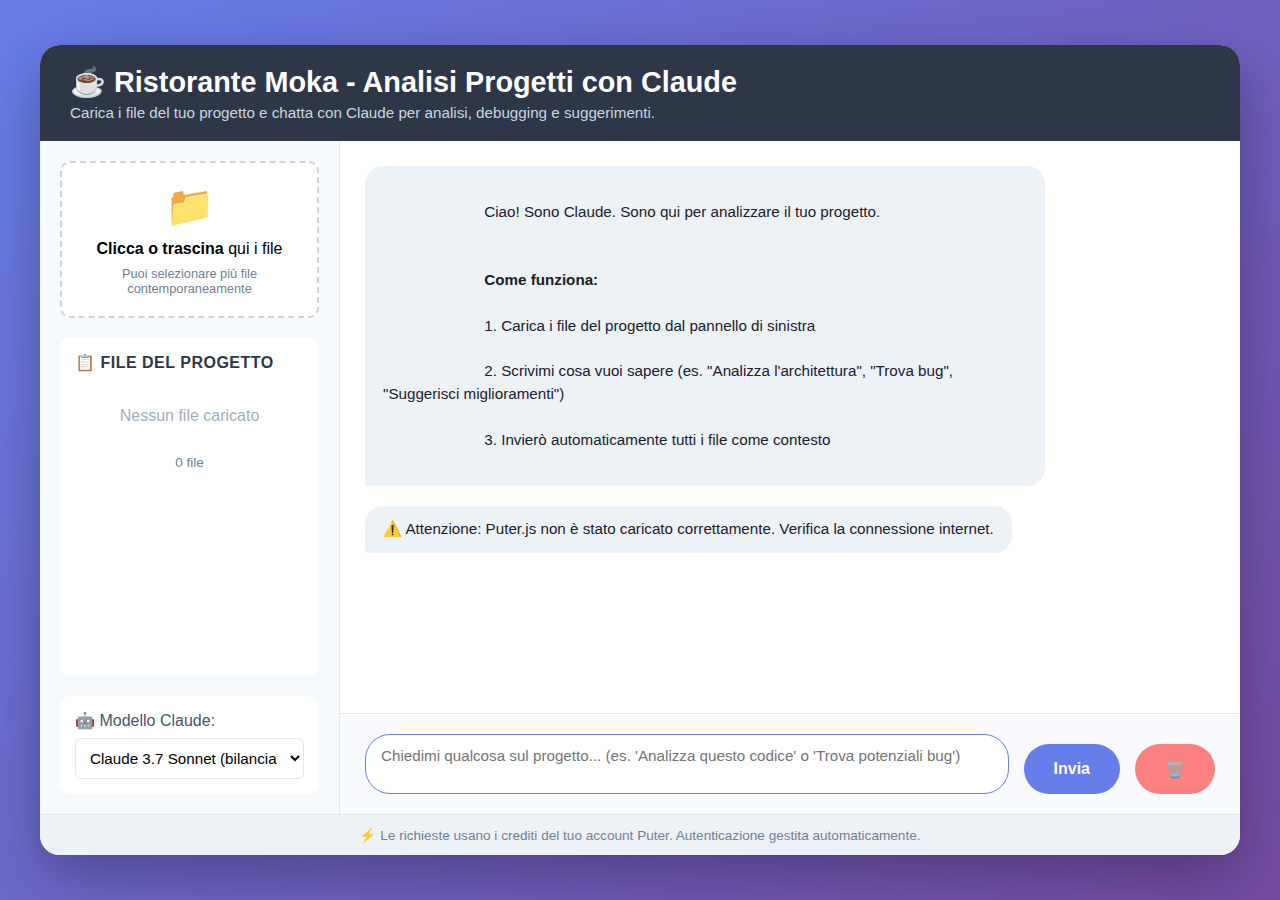
<file: anselmo.html>
<!DOCTYPE html>
<html lang="it">
<head>
    <meta charset="UTF-8">
    <meta name="viewport" content="width=device-width, initial-scale=1.0">
    <title>Analisi Progetto con Claude - Ristorante Moka</title>
    <style>
        * {
            box-sizing: border-box;
            margin: 0;
            font-family: -apple-system, BlinkMacSystemFont, 'Segoe UI', Roboto, Oxygen, Ubuntu, sans-serif;
        }
        body {
            background: linear-gradient(135deg, #667eea 0%, #764ba2 100%);
            min-height: 100vh;
            padding: 20px;
            display: flex;
            justify-content: center;
            align-items: center;
        }
        .container {
            max-width: 1200px;
            width: 100%;
            background: white;
            border-radius: 20px;
            box-shadow: 0 20px 60px rgba(0,0,0,0.3);
            overflow: hidden;
            display: flex;
            flex-direction: column;
            height: 90vh;
        }
        header {
            background: #2d3748;
            color: white;
            padding: 20px 30px;
        }
        header h1 {
            font-size: 1.8rem;
            margin-bottom: 5px;
        }
        header p {
            color: #cbd5e0;
            font-size: 0.95rem;
        }
        .main-content {
            display: flex;
            flex: 1;
            overflow: hidden;
        }
        .sidebar {
            width: 300px;
            background: #f7fafc;
            border-right: 1px solid #e2e8f0;
            padding: 20px;
            display: flex;
            flex-direction: column;
            gap: 20px;
            overflow-y: auto;
        }
        .upload-area {
            background: white;
            border: 2px dashed #cbd5e0;
            border-radius: 10px;
            padding: 20px;
            text-align: center;
            transition: all 0.3s;
            cursor: pointer;
        }
        .upload-area:hover {
            border-color: #667eea;
            background: #faf5ff;
        }
        .upload-area.dragover {
            border-color: #48bb78;
            background: #f0fff4;
        }
        .upload-icon {
            font-size: 40px;
            margin-bottom: 10px;
            color: #a0aec0;
        }
        .file-list {
            flex: 1;
            background: white;
            border-radius: 10px;
            padding: 15px;
            overflow-y: auto;
        }
        .file-list h3 {
            margin-bottom: 15px;
            color: #2d3748;
            font-size: 1rem;
            text-transform: uppercase;
            letter-spacing: 0.5px;
        }
        .file-item {
            display: flex;
            align-items: center;
            padding: 8px 10px;
            background: #edf2f7;
            margin-bottom: 5px;
            border-radius: 6px;
            font-size: 0.9rem;
            word-break: break-all;
        }
        .file-item .icon {
            margin-right: 8px;
            font-size: 1.1rem;
        }
        .file-count {
            margin-top: 10px;
            color: #718096;
            font-size: 0.85rem;
            text-align: center;
        }
        .model-selector {
            background: white;
            border-radius: 10px;
            padding: 15px;
        }
        .model-selector label {
            display: block;
            margin-bottom: 8px;
            color: #4a5568;
            font-weight: 500;
        }
        .model-selector select {
            width: 100%;
            padding: 10px;
            border: 1px solid #e2e8f0;
            border-radius: 6px;
            background: white;
            font-size: 0.95rem;
        }
        .chat-area {
            flex: 1;
            display: flex;
            flex-direction: column;
            background: white;
        }
        .messages {
            flex: 1;
            padding: 25px;
            overflow-y: auto;
            display: flex;
            flex-direction: column;
            gap: 20px;
        }
        .message {
            max-width: 80%;
            padding: 12px 18px;
            border-radius: 18px;
            line-height: 1.5;
            font-size: 0.95rem;
            white-space: pre-wrap;
        }
        .message.user {
            align-self: flex-end;
            background: #667eea;
            color: white;
            border-bottom-right-radius: 4px;
        }
        .message.assistant {
            align-self: flex-start;
            background: #edf2f7;
            color: #1a202c;
            border-bottom-left-radius: 4px;
        }
        .message.assistant p {
            margin: 0 0 10px 0;
        }
        .message.assistant p:last-child {
            margin-bottom: 0;
        }
        .typing-indicator {
            display: flex;
            gap: 4px;
            padding: 12px 18px;
            background: #edf2f7;
            border-radius: 18px;
            border-bottom-left-radius: 4px;
            width: fit-content;
        }
        .typing-indicator span {
            width: 8px;
            height: 8px;
            background: #718096;
            border-radius: 50%;
            animation: bounce 1.4s infinite ease-in-out;
        }
        .typing-indicator span:nth-child(1) { animation-delay: -0.32s; }
        .typing-indicator span:nth-child(2) { animation-delay: -0.16s; }
        @keyframes bounce {
            0%, 80%, 100% { transform: scale(0); }
            40% { transform: scale(1); }
        }
        .input-area {
            padding: 20px 25px;
            border-top: 1px solid #e2e8f0;
            display: flex;
            gap: 15px;
            background: #f8fafd;
        }
        .input-area textarea {
            flex: 1;
            padding: 12px 15px;
            border: 1px solid #e2e8f0;
            border-radius: 25px;
            resize: none;
            font-size: 0.95rem;
            font-family: inherit;
            outline: none;
            transition: border 0.2s;
            max-height: 120px;
            min-height: 50px;
        }
        .input-area textarea:focus {
            border-color: #667eea;
        }
        .input-area button {
            padding: 0 30px;
            background: #667eea;
            color: white;
            border: none;
            border-radius: 25px;
            font-weight: 600;
            cursor: pointer;
            transition: background 0.2s;
            font-size: 1rem;
            height: 50px;
            align-self: flex-end;
        }
        .input-area button:hover:not(:disabled) {
            background: #5a67d8;
        }
        .input-area button:disabled {
            background: #cbd5e0;
            cursor: not-allowed;
        }
        .clear-btn {
            background: #fc8181 !important;
        }
        .clear-btn:hover:not(:disabled) {
            background: #f56565 !important;
        }
        footer {
            padding: 12px 30px;
            background: #edf2f7;
            color: #718096;
            font-size: 0.85rem;
            text-align: center;
            border-top: 1px solid #e2e8f0;
        }
    </style>
    <!-- 1. Includi Puter.js -->
    <script src="https://js.puter.com/v2/"></script>
</head>
<body>
    <div class="container">
        <header>
            <h1>☕ Ristorante Moka - Analisi Progetti con Claude</h1>
            <p>Carica i file del tuo progetto e chatta con Claude per analisi, debugging e suggerimenti.</p>
        </header>

        <div class="main-content">
            <!-- Sidebar sinistra per upload file -->
            <div class="sidebar">
                <div class="upload-area" id="uploadArea">
                    <div class="upload-icon">📁</div>
                    <p><strong>Clicca o trascina</strong> qui i file</p>
                    <p style="font-size: 0.8rem; color: #718096; margin-top: 8px;">Puoi selezionare più file contemporaneamente</p>
                    <input type="file" id="fileInput" multiple style="display: none;">
                </div>

                <div class="file-list">
                    <h3>📋 File del progetto</h3>
                    <div id="fileListContainer">
                        <p style="color: #a0aec0; text-align: center; padding: 20px 0;">Nessun file caricato</p>
                    </div>
                    <div class="file-count" id="fileCount">0 file</div>
                </div>

                <div class="model-selector">
                    <label for="modelSelect">🤖 Modello Claude:</label>
                    <select id="modelSelect">
                        <option value="claude-3-7-sonnet" selected>Claude 3.7 Sonnet (bilanciato)</option>
                        <option value="claude-opus-4">Claude Opus 4 (più potente)</option>
                        <option value="claude-sonnet-4">Claude Sonnet 4</option>
                        <option value="claude-3-5-sonnet">Claude 3.5 Sonnet</option>
                    </select>
                </div>
            </div>

            <!-- Area chat principale -->
            <div class="chat-area">
                <div class="messages" id="messagesContainer">
                    <div class="message assistant">
                        Ciao! Sono Claude. Sono qui per analizzare il tuo progetto. <br><br>
                        <strong>Come funziona:</strong><br>
                        1. Carica i file del progetto dal pannello di sinistra<br>
                        2. Scrivimi cosa vuoi sapere (es. "Analizza l'architettura", "Trova bug", "Suggerisci miglioramenti")<br>
                        3. Invierò automaticamente tutti i file come contesto
                    </div>
                </div>

                <div class="input-area">
                    <textarea id="userInput" placeholder="Chiedimi qualcosa sul progetto... (es. 'Analizza questo codice' o 'Trova potenziali bug')" rows="2"></textarea>
                    <button id="sendButton" onclick="sendMessage()">Invia</button>
                    <button id="clearButton" class="clear-btn" onclick="clearChat()" title="Nuova chat">🗑️</button>
                </div>
            </div>
        </div>

        <footer>
            ⚡ Le richieste usano i crediti del tuo account Puter. Autenticazione gestita automaticamente.
        </footer>
    </div>

    <script>
        // --- Stato dell'applicazione ---
        let projectFiles = [];  // Array di oggetti File
        let isProcessing = false;
        let currentTypingIndicator = null;

        // --- Elementi DOM ---
        const uploadArea = document.getElementById('uploadArea');
        const fileInput = document.getElementById('fileInput');
        const fileListContainer = document.getElementById('fileListContainer');
        const fileCount = document.getElementById('fileCount');
        const messagesContainer = document.getElementById('messagesContainer');
        const userInput = document.getElementById('userInput');
        const sendButton = document.getElementById('sendButton');
        const modelSelect = document.getElementById('modelSelect');

        // --- Gestione Upload File (Drag & Drop e click) ---
        uploadArea.addEventListener('click', () => fileInput.click());

        uploadArea.addEventListener('dragover', (e) => {
            e.preventDefault();
            uploadArea.classList.add('dragover');
        });

        uploadArea.addEventListener('dragleave', () => {
            uploadArea.classList.remove('dragover');
        });

        uploadArea.addEventListener('drop', (e) => {
            e.preventDefault();
            uploadArea.classList.remove('dragover');
            const files = Array.from(e.dataTransfer.files);
            handleFiles(files);
        });

        fileInput.addEventListener('change', (e) => {
            const files = Array.from(e.target.files);
            handleFiles(files);
            // Reset input per permettere di ricaricare gli stessi file se necessario
            fileInput.value = '';
        });

        function handleFiles(newFiles) {
            // Filtra eventuali duplicati (confronto per nome e dimensione)
            const uniqueNewFiles = newFiles.filter(newFile => 
                !projectFiles.some(existingFile => 
                    existingFile.name === newFile.name && existingFile.size === newFile.size
                )
            );

            if (uniqueNewFiles.length === 0) {
                alert('Questi file sono già stati caricati.');
                return;
            }

            projectFiles = [...projectFiles, ...uniqueNewFiles];
            updateFileList();
            addMessageToChat('assistant', `✅ Aggiunti ${uniqueNewFiles.length} file. Totale: ${projectFiles.length} file. Ora puoi farmi domande sul progetto.`);
        }

        function updateFileList() {
            if (projectFiles.length === 0) {
                fileListContainer.innerHTML = '<p style="color: #a0aec0; text-align: center; padding: 20px 0;">Nessun file caricato</p>';
                fileCount.textContent = '0 file';
                return;
            }

            let html = '';
            projectFiles.forEach((file, index) => {
                const icon = getFileIcon(file.name);
                const size = (file.size / 1024).toFixed(1);
                html += `<div class="file-item" title="${file.name} (${size} KB)">
                    <span class="icon">${icon}</span>
                    <span>${file.name.length > 30 ? file.name.substring(0, 27) + '...' : file.name}</span>
                </div>`;
            });
            fileListContainer.innerHTML = html;
            fileCount.textContent = `${projectFiles.length} file`;
        }

        function getFileIcon(filename) {
            const ext = filename.split('.').pop().toLowerCase();
            const icons = {
                js: '🟨', html: '🟥', css: '🟦', json: '📦', md: '📘',
                py: '🐍', java: '☕', cpp: '⚙️', txt: '📄', php: '🐘',
                xml: '📰', yml: '🔧', yaml: '🔧', sh: '🐚', sql: '🗄️'
            };
            return icons[ext] || '📄';
        }

        // --- Gestione Chat ---
        async function sendMessage() {
            const userMessage = userInput.value.trim();
            if (!userMessage && projectFiles.length === 0) {
                alert('Scrivi un messaggio o carica dei file.');
                return;
            }
            if (isProcessing) return;

            // Mostra messaggio utente
            addMessageToChat('user', userMessage || '(analisi senza domanda specifica)');
            userInput.value = '';
            userInput.style.height = 'auto';

            // Disabilita input durante l'elaborazione
            setProcessingState(true);

            // Mostra indicatore di digitazione
            showTypingIndicator();

            try {
                // Costruisci il contesto con TUTTI i file del progetto
                let contesto = '';
                if (projectFiles.length > 0) {
                    contesto = "Ecco i file del mio progetto per l'analisi:\n\n";
                    
                    for (const file of projectFiles) {
                        const contenuto = await readFileContent(file);
                        // Tronca file troppo grandi per evitare problemi (es. 100KB per file)
                        const maxSize = 100000; // 100KB
                        const contentToSend = contenuto.length > maxSize 
                            ? contenuto.substring(0, maxSize) + "\n... [file troncato per lunghezza]" 
                            : contenuto;
                        
                        contesto += `File: ${file.name}\n\`\`\`\n${contentToSend}\n\`\`\`\n\n`;
                    }
                }

                // Combina contesto e domanda
                const prompt = contesto 
                    ? `${contesto}\n\nRichiesta: ${userMessage || "Analizza questo progetto e forniscimi un feedback generale."}` 
                    : userMessage;

                // Chiamata a Puter.ai con il modello selezionato
                const response = await puter.ai.chat(prompt, {
                    model: modelSelect.value,
                    stream: true
                });

                // Rimuovi indicatore di digitazione
                removeTypingIndicator();

                // Prepara un nuovo messaggio per lo streaming
                const messageDiv = document.createElement('div');
                messageDiv.className = 'message assistant';
                messagesContainer.appendChild(messageDiv);
                
                let fullResponse = '';
                for await (const part of response) {
                    if (part?.text) {
                        fullResponse += part.text;
                        messageDiv.innerHTML = formatMessage(fullResponse);
                        messagesContainer.scrollTop = messagesContainer.scrollHeight;
                    }
                }

            } catch (error) {
                removeTypingIndicator();
                addMessageToChat('assistant', `❌ Errore: ${error.message}. Assicurati di aver effettuato il login a Puter quando richiesto.`);
                console.error('Errore Puter.ai:', error);
            } finally {
                setProcessingState(false);
            }
        }

        // Funzione per leggere il contenuto di un file come testo
        function readFileContent(file) {
            return new Promise((resolve, reject) => {
                const reader = new FileReader();
                reader.onload = (e) => resolve(e.target.result);
                reader.onerror = (e) => reject(e.target.error);
                reader.readAsText(file);
            });
        }

        // Aggiunge un messaggio alla chat
        function addMessageToChat(role, content) {
            const messageDiv = document.createElement('div');
            messageDiv.className = `message ${role}`;
            messageDiv.innerHTML = formatMessage(content);
            messagesContainer.appendChild(messageDiv);
            messagesContainer.scrollTop = messagesContainer.scrollHeight;
        }

        // Formatta il messaggio (supporto basico markdown)
        function formatMessage(text) {
            // Converti line breaks in <br> per testuali, ma preserva blocchi di codice
            if (text.includes('```')) {
                // Gestione semplice dei blocchi di codice
                return text.replace(/```(\w*)\n([\s\S]*?)```/g, '<pre><code>$2</code></pre>')
                          .replace(/\n/g, '<br>');
            }
            return text.replace(/\n/g, '<br>');
        }

        function showTypingIndicator() {
            removeTypingIndicator();
            const indicator = document.createElement('div');
            indicator.className = 'typing-indicator';
            indicator.id = 'typingIndicator';
            indicator.innerHTML = '<span></span><span></span><span></span>';
            messagesContainer.appendChild(indicator);
            messagesContainer.scrollTop = messagesContainer.scrollHeight;
            currentTypingIndicator = indicator;
        }

        function removeTypingIndicator() {
            if (currentTypingIndicator) {
                currentTypingIndicator.remove();
                currentTypingIndicator = null;
            }
        }

        function setProcessingState(processing) {
            isProcessing = processing;
            sendButton.disabled = processing;
            userInput.disabled = processing;
            if (!processing) {
                userInput.focus();
            }
        }

        function clearChat() {
            if (confirm('Vuoi iniziare una nuova chat? I file caricati rimarranno disponibili.')) {
                messagesContainer.innerHTML = '';
                addMessageToChat('assistant', 'Chat pulita. Sono sempre qui per analizzare il tuo progetto!');
            }
        }

        // Auto-resize della textarea
        userInput.addEventListener('input', function() {
            this.style.height = 'auto';
            this.style.height = (this.scrollHeight) + 'px';
        });

        // Invio con Enter (ma Shift+Enter per andare a capo)
        userInput.addEventListener('keydown', (e) => {
            if (e.key === 'Enter' && !e.shiftKey) {
                e.preventDefault();
                sendMessage();
            }
        });

        // Inizializza
        window.onload = function() {
            // Focus sull'input
            userInput.focus();
            
            // Opzionale: verifica se Puter è caricato
            if (typeof puter === 'undefined') {
                addMessageToChat('assistant', '⚠️ Attenzione: Puter.js non è stato caricato correttamente. Verifica la connessione internet.');
            } else {
                console.log('Puter.js pronto!');
            }
        };

        // Rende disponibile sendMessage globalmente per il bottone
        window.sendMessage = sendMessage;
        window.clearChat = clearChat;
    </script>
</body>
</html>
</file>
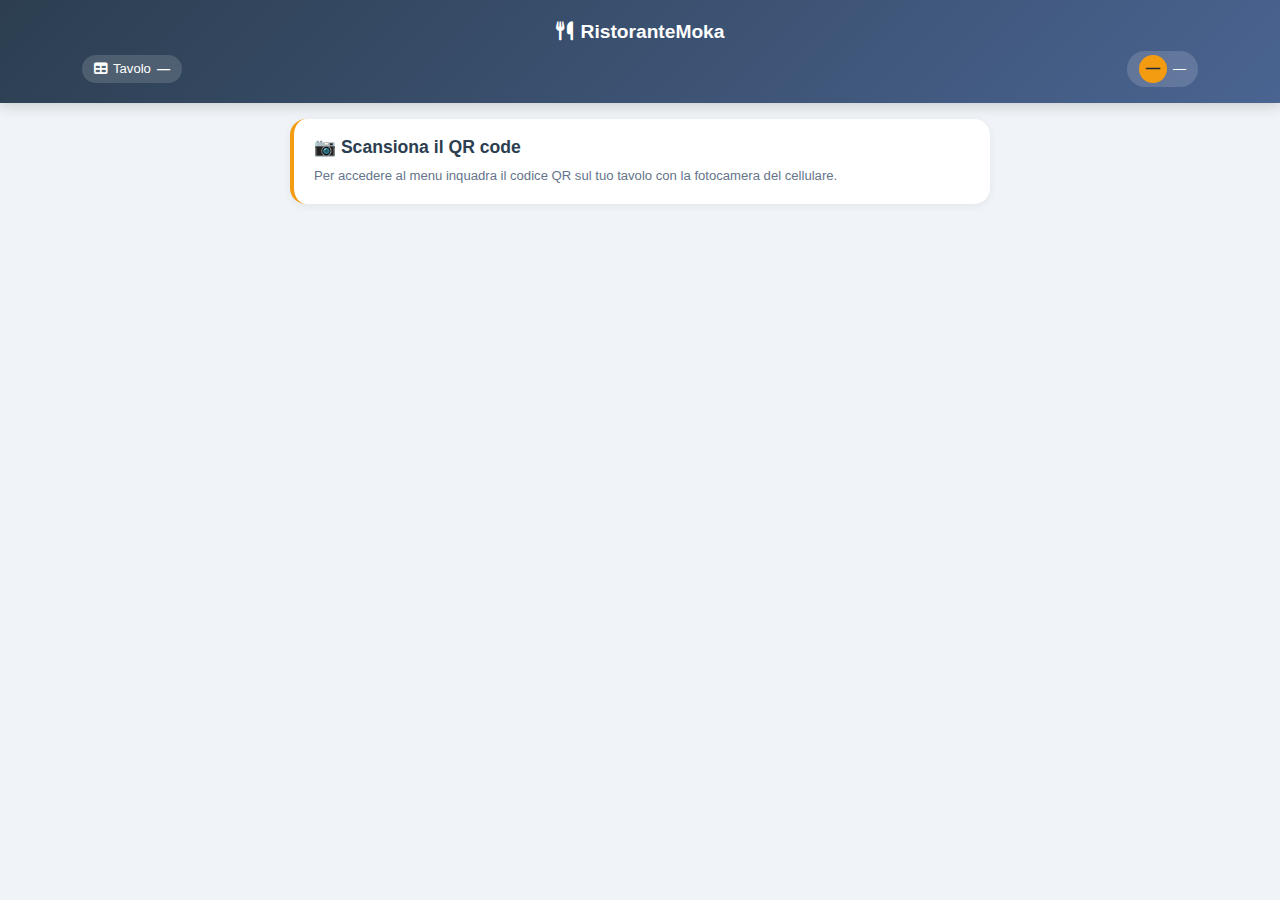
<file: app/home.html>
<!DOCTYPE html>
<html lang="it">
<head>
    <meta charset="UTF-8">
    <meta name="viewport" content="width=device-width, initial-scale=1.0, maximum-scale=1.0">
    <title>RistoranteMoka — Benvenuto</title>
    <link href="https://cdn.jsdelivr.net/npm/bootstrap@5.3.0/dist/css/bootstrap.min.css" rel="stylesheet">
    <link rel="stylesheet" href="https://cdnjs.cloudflare.com/ajax/libs/font-awesome/6.4.0/css/all.min.css">
    <style>
        :root {
            --moka-dark:   #2c3e50;
            --moka-blue:   #4a6491;
            --moka-gold:   #f39c12;
            --moka-green:  #27ae60;
            --moka-red:    #e74c3c;
            --moka-viola:  #8e44ad;
        }

        * { box-sizing: border-box; margin: 0; padding: 0; }

        body {
            background: #f0f4f8;
            font-family: 'Segoe UI', Tahoma, Geneva, Verdana, sans-serif;
            padding-bottom: 40px;
            min-height: 100vh;
        }

        /* ── HEADER ── */
        .header {
            background: linear-gradient(135deg, var(--moka-dark), var(--moka-blue));
            color: white;
            padding: 20px 0 16px;
            box-shadow: 0 4px 12px rgba(0,0,0,0.15);
        }
        .header h1 { font-size: 1.2rem; font-weight: 700; margin: 0; }
        .header .info-row { display: flex; justify-content: space-between; align-items: center; margin-top: 8px; }
        .info-pill {
            background: rgba(255,255,255,0.15);
            border-radius: 20px;
            padding: 4px 12px;
            font-size: 0.82rem;
            display: inline-flex;
            align-items: center;
            gap: 6px;
        }
        .badge-lettera-header {
            width: 28px; height: 28px;
            border-radius: 50%;
            background: var(--moka-gold);
            color: #1e293b;
            display: inline-flex;
            align-items: center;
            justify-content: center;
            font-weight: 900;
            font-size: 0.9rem;
        }

        /* ── BENVENUTO ── */
        .welcome-box {
            background: white;
            margin: 16px 16px 0;
            border-radius: 16px;
            padding: 18px 20px;
            box-shadow: 0 2px 8px rgba(0,0,0,0.06);
            border-left: 4px solid var(--moka-gold);
        }
        .welcome-box h2 { font-size: 1.1rem; font-weight: 700; color: var(--moka-dark); }
        .welcome-box p  { font-size: 0.82rem; color: #64748b; margin: 4px 0 0; }

        /* ── PASSPHRASE BOX ── */
        .passphrase-box {
            background: white;
            margin: 12px 16px 0;
            border-radius: 16px;
            padding: 18px 20px;
            box-shadow: 0 2px 8px rgba(0,0,0,0.06);
        }
        .passphrase-box .pp-title {
            font-size: 0.78rem;
            font-weight: 700;
            text-transform: uppercase;
            letter-spacing: 0.06em;
            color: #94a3b8;
            margin-bottom: 10px;
            display: flex;
            align-items: center;
            gap: 6px;
        }
        .pp-title .star { color: var(--moka-gold); font-size: 1rem; }

        .btn-pp-attiva {
            width: 100%;
            background: var(--moka-gold);
            color: white;
            border: none;
            border-radius: 12px;
            padding: 16px;
            font-weight: 800;
            font-size: 1.05rem;
            cursor: pointer;
            transition: opacity 0.2s;
            display: flex;
            align-items: center;
            justify-content: center;
            gap: 10px;
        }
        .btn-pp-attiva:hover { opacity: 0.88; }

        #pp-campo-wrap { display: none; margin-top: 12px; }
        #pp-input {
            width: 100%;
            border: 2px solid #e2e8f0;
            border-radius: 10px;
            padding: 14px 16px;
            font-size: 1rem;
            outline: none;
            transition: border-color 0.2s;
            box-sizing: border-box;
        }
        #pp-input:focus { border-color: var(--moka-gold); }
        #pp-input.success { border-color: var(--moka-green); background: #f0fdf4; }
        #pp-input.error   { border-color: var(--moka-red);   background: #fff5f5; }
        .btn-pp-invia {
            width: 100%;
            margin-top: 10px;
            background: var(--moka-gold);
            color: white;
            border: none;
            border-radius: 10px;
            padding: 13px;
            font-weight: 700;
            font-size: 0.95rem;
            cursor: pointer;
            transition: opacity 0.2s;
        }
        .btn-pp-invia:hover { opacity: 0.88; }
        .btn-pp-invia:disabled { opacity: 0.45; pointer-events: none; }

        .pp-feedback {
            font-size: 0.78rem;
            margin-top: 7px;
            min-height: 18px;
            display: flex;
            align-items: center;
            gap: 6px;
        }
        .pp-feedback.ok   { color: var(--moka-green); }
        .pp-feedback.err  { color: var(--moka-red); }
        .pp-feedback.info { color: #64748b; }

        .pp-whatsapp {
            margin-top: 10px;
        }
        .pp-whatsapp a {
            display: inline-flex;
            align-items: center;
            gap: 7px;
            background: #25D366;
            color: white;
            text-decoration: none;
            border-radius: 8px;
            padding: 8px 14px;
            font-size: 0.8rem;
            font-weight: 700;
            transition: opacity 0.2s;
        }
        .pp-whatsapp a:hover { opacity: 0.88; }
        .pp-whatsapp .pp-wa-note { font-size: 0.7rem; color: #64748b; margin-top: 5px; }

        /* Se già associata — mostra stato */
        .pp-already {
            display: flex;
            align-items: center;
            gap: 10px;
            background: #f0fdf4;
            border-radius: 10px;
            padding: 10px 14px;
            font-size: 0.85rem;
            color: #166534;
            font-weight: 600;
        }
        .pp-already i { font-size: 1.1rem; }

        /* ── 4 SEZIONI ── */
        .sezioni-grid {
            display: grid;
            grid-template-columns: 1fr 1fr;
            gap: 12px;
            margin: 16px 16px 0;
        }

        .sezione-card {
            border-radius: 16px;
            padding: 22px 16px 18px;
            text-align: center;
            cursor: pointer;
            text-decoration: none;
            display: flex;
            flex-direction: column;
            align-items: center;
            gap: 10px;
            box-shadow: 0 4px 14px rgba(0,0,0,0.10);
            transition: transform 0.15s, box-shadow 0.15s;
            position: relative;
            overflow: hidden;
            color: white;
        }
        .sezione-card:active { transform: scale(0.97); }
        .sezione-card:hover  { transform: translateY(-3px); box-shadow: 0 8px 22px rgba(0,0,0,0.15); }
        .sezione-card .s-icon {
            width: 56px; height: 56px;
            border-radius: 50%;
            background: rgba(255,255,255,0.2);
            display: flex;
            align-items: center;
            justify-content: center;
            font-size: 1.5rem;
        }
        .sezione-card .s-label {
            font-weight: 800;
            font-size: 0.95rem;
            text-transform: uppercase;
            letter-spacing: 0.04em;
        }
        .sezione-card .s-desc {
            font-size: 0.7rem;
            opacity: 0.85;
            line-height: 1.3;
        }
        .sezione-card .s-arrow {
            position: absolute;
            bottom: 10px;
            right: 12px;
            font-size: 0.75rem;
            opacity: 0.6;
        }

        /* Colori sezioni */
        .s-ordina  { background: linear-gradient(135deg, #e74c3c, #c0392b); }
        .s-offerte { background: linear-gradient(135deg, #f39c12, #e67e22); }
        .s-punti   { background: linear-gradient(135deg, #8e44ad, #6c3483); }
        .s-gioco   { background: linear-gradient(135deg, #27ae60, #1e8449); }

        /* Badge punti sulla card */
        .punti-badge {
            position: absolute;
            top: 10px;
            right: 10px;
            background: rgba(255,255,255,0.25);
            border-radius: 10px;
            padding: 2px 8px;
            font-size: 0.7rem;
            font-weight: 700;
            display: none; /* visibile solo se ci sono punti */
        }

        /* ── LOADER ── */
        .loader-overlay {
            position: fixed;
            inset: 0;
            background: rgba(255,255,255,0.85);
            display: flex;
            align-items: center;
            justify-content: center;
            z-index: 999;
            flex-direction: column;
            gap: 12px;
        }
        .loader-overlay.hidden { display: none; }
        .loader-overlay p { font-size: 0.85rem; color: #64748b; }

        /* ── TOAST ── */
        .toast-container { z-index: 9999; }

        /* ── RESPONSIVE ── */
        @media (min-width: 480px) {
            .sezioni-grid { grid-template-columns: repeat(2, 1fr); gap: 14px; }
            .sezione-card .s-icon { width: 64px; height: 64px; font-size: 1.7rem; }
        }
        @media (min-width: 768px) {
            .sezioni-grid { grid-template-columns: repeat(4, 1fr); max-width: 700px; margin: 16px auto 0; }
            .welcome-box, .passphrase-box { max-width: 700px; margin-left: auto; margin-right: auto; }
        }
    </style>
</head>
<body>

<!-- LOADER -->
<div class="loader-overlay" id="loader">
    <div class="spinner-border text-primary"></div>
    <p>Caricamento...</p>
</div>

<!-- HEADER -->
<div class="header">
    <div class="container">
        <div class="text-center">
            <h1><i class="fas fa-utensils me-2"></i>RistoranteMoka</h1>
        </div>
        <div class="info-row mt-2">
            <div class="info-pill">
                <i class="fas fa-table"></i>
                Tavolo <strong id="header-tavolo">—</strong>
            </div>
            <div class="info-pill">
                <span class="badge-lettera-header" id="header-lettera">—</span>
                <span id="header-nome">—</span>
            </div>
        </div>
    </div>
</div>

<!-- BENVENUTO -->
<div class="welcome-box">
    <h2>👋 Benvenuto, <span id="nome-cliente-benvenuto">ospite</span>!</h2>
    <p>Sei al tavolo <strong id="num-tavolo-benvenuto">—</strong>. Cosa vuoi fare oggi?</p>
</div>

<!-- PASSPHRASE BOX -->
<div class="passphrase-box" id="pp-box">

    <!-- Stato: non ancora inserita -->
    <div id="pp-form-wrap">
        <div class="pp-title">
            <span class="star">★</span>
            Chiave Moka — accumula punti fedeltà
        </div>

        <button class="btn-pp-attiva" id="btn-pp-attiva" onClick="apriCampoPassphrase()">
            <i class="fas fa-star"></i> Attiva la tua Chiave Moka
        </button>

        <div id="pp-campo-wrap">
            <input type="text"
                   id="pp-input"
                   placeholder="La tua parola segreta..."
                   autocomplete="off"
                   autocorrect="off"
                   spellcheck="false"
                   maxlength="60">
            <button class="btn-pp-invia" id="btn-pp-invia" onClick="inviaPassphrase()">
                <i class="fas fa-check me-1"></i> Conferma
            </button>
            <div class="pp-feedback info" id="pp-feedback">
                <i class="fas fa-info-circle"></i>
                Inserisci una parola che ricordi solo tu
            </div>
        </div>

        <!-- Link WhatsApp — fuori dal campo, non viene mai nascosto -->
        <div class="pp-whatsapp" id="pp-whatsapp" style="display:none;">
            <a href="#" id="pp-wa-link" target="_blank" rel="noopener">
                <i class="fab fa-whatsapp fa-lg"></i>
                Inviamela su WhatsApp per non dimenticarla
            </a>
            <div class="pp-wa-note">Si aprirà WhatsApp — manda il messaggio a te stesso</div>
        </div>
    </div>

    <!-- Stato: già associata in questa sessione -->
    <div id="pp-already-wrap" style="display:none;">
        <div class="pp-already">
            <i class="fas fa-star text-warning"></i>
            <div>
                Chiave Moka attiva — i tuoi punti vengono accumulati!
                <div style="font-size:0.72rem; font-weight:400; color:#166534; margin-top:2px;">
                    Punti questa sera: <strong id="pp-punti-sera">—</strong>
                </div>
            </div>
        </div>
    </div>

</div>

<!-- 4 SEZIONI -->
<div class="sezioni-grid">

    <a class="sezione-card s-ordina" id="link-ordina" href="#">
        <div class="s-icon"><i class="fas fa-utensils"></i></div>
        <div class="s-label">Ordina</div>
        <div class="s-desc">Scegli dal menu e invia alla cucina</div>
        <i class="fas fa-chevron-right s-arrow"></i>
    </a>

    <a class="sezione-card s-offerte" href="#" onClick="apriOfferte(event)">
        <div class="s-icon"><i class="fas fa-tag"></i></div>
        <div class="s-label">Offerte</div>
        <div class="s-desc">Promozioni e piatti del giorno</div>
        <i class="fas fa-chevron-right s-arrow"></i>
    </a>

    <a class="sezione-card s-punti" id="link-punti" href="#" onClick="apriPunti(event)">
        <div class="punti-badge" id="punti-badge">0 pt</div>
        <div class="s-icon"><i class="fas fa-star"></i></div>
        <div class="s-label">I miei punti</div>
        <div class="s-desc">Scopri i premi che ti aspettano</div>
        <i class="fas fa-chevron-right s-arrow"></i>
    </a>

    <a class="sezione-card s-gioco" href="#" onClick="apriGioco(event)">
        <div class="s-icon"><i class="fas fa-dice"></i></div>
        <div class="s-label">Il Gioco</div>
        <div class="s-desc">Lancia i dadi e vinci premi</div>
        <i class="fas fa-chevron-right s-arrow"></i>
    </a>

</div>

<!-- TOAST -->
<div class="toast-container position-fixed bottom-0 start-50 translate-middle-x p-3">
    <div id="myToast" class="toast align-items-center text-white border-0" role="alert">
        <div class="d-flex">
            <div class="toast-body fw-semibold" id="toast-text"></div>
            <button type="button" class="btn-close btn-close-white me-2 m-auto" data-bs-dismiss="toast"></button>
        </div>
    </div>
</div>

<script src="https://cdn.jsdelivr.net/npm/bootstrap@5.3.0/dist/js/bootstrap.bundle.min.js"></script>
<script>
'use strict';

// ── PARAMETRI URL ─────────────────────────────────────────
const params         = new URLSearchParams(window.location.search);
const SESSIONE_TOK   = params.get('sessione') || '';

// Parametri che potrebbero già essere nell'URL (caso cameriere)
let TAVOLO_ID      = params.get('tavolo')              || '';
let CLIENTE_LETT   = params.get('cliente')             || '';
let SESSIONE_CLI   = params.get('sessione_cliente_id') || '';

// Chiave sessionStorage basata sul token (stabile per tutta la serata)
const SS_KEY = `moka_cliente_${SESSIONE_TOK}`;
const PP_KEY = () => `moka_pp_${TAVOLO_ID}_${CLIENTE_LETT}`;

// Pulizia difensiva: se non c'è token nell'URL, elimina tutti i dati locali
if (!SESSIONE_TOK && !params.get('tavolo')) {
    Object.keys(sessionStorage).filter(k => k.startsWith('moka_')).forEach(k => sessionStorage.removeItem(k));
    Object.keys(localStorage).filter(k => k.startsWith('cliente_')).forEach(k => localStorage.removeItem(k));
}

let toastEl, toastBody;
let nomeCliente    = 'ospite';
let numTavolo      = '';
let passphraseGiaAssociata = false;

// ── INIT ─────────────────────────────────────────────────
document.addEventListener('DOMContentLoaded', async () => {
    toastEl   = new bootstrap.Toast(document.getElementById('myToast'), { delay: 3000 });
    toastBody = document.getElementById('toast-text');

    // Fase 1: risolvi tavolo e cliente
    await risolviSessione();

    // Fase 2: aggiorna link menu con parametri completi
    document.getElementById('link-ordina').href = buildUrl('menu.html');

    // Fase 3: controlla passphrase già inserita questa sessione
    const ppSalvata = sessionStorage.getItem(PP_KEY());
    if (ppSalvata) {
        mostraStatoPPAttiva();
        await caricaPunti();
    }

    document.getElementById('loader').classList.add('hidden');
});

// ── COSTRUISCE URL CON PARAMETRI ─────────────────────────
function buildUrl(pagina) {
    const p = new URLSearchParams();
    if (TAVOLO_ID)    p.set('tavolo',              TAVOLO_ID);
    if (CLIENTE_LETT) p.set('cliente',             CLIENTE_LETT);
    if (SESSIONE_CLI) p.set('sessione_cliente_id', SESSIONE_CLI);
    if (SESSIONE_TOK) p.set('sessione',            SESSIONE_TOK);
    return pagina + '?' + p.toString();
}

// ── RISOLVI SESSIONE ─────────────────────────────────────
async function risolviSessione() {

    // Caso A: URL completo — verifica che la sessione sia ancora valida
    if (TAVOLO_ID && CLIENTE_LETT && SESSIONE_CLI) {

        // Se abbiamo anche il token, verifica che la sessione tavolo sia ancora attiva
        if (SESSIONE_TOK) {
            try {
                const rInfo = await fetch('../api/tavoli/sessione-info.php', {
                    method:  'POST',
                    headers: { 'Content-Type': 'application/json' },
                    body:    JSON.stringify({ sessione_token: SESSIONE_TOK })
                });
                const dInfo = await rInfo.json();

                // Sessione non trovata o tavolo non più attivo
                if (!dInfo.success || dInfo.stato !== 'attiva') {
                    mostraSessioneScaduta();
                    return;
                }

                numTavolo = dInfo.tavolo_numero || TAVOLO_ID;

            } catch(e) {
                console.warn('Errore verifica sessione tavolo:', e);
                // In caso di errore di rete lasciamo passare — non blocchiamo il cliente
            }
        }

        // Verifica che il cliente esista ancora nel DB (non sia stato resettato)
        try {
            const rCli = await fetch(`../api/clienti/get-clienti-registrati.php?tavolo_id=${TAVOLO_ID}`);
            const dCli = await rCli.json();

            if (dCli.success) {
                const clienti = dCli.clienti || {};
                // Controlla che la sessione_cliente_id sia ancora presente
                const clienteTrovato = Object.values(clienti).find(c => c.id === SESSIONE_CLI);

                if (!clienteTrovato) {
                    // Il cliente non esiste più — sessione resettata o vecchia
                    mostraSessioneScaduta();
                    return;
                }

                // Cliente valido — aggiorna il nome reale
                nomeCliente = clienteTrovato.nome || ('Cliente ' + CLIENTE_LETT);
            }
        } catch(e) {
            console.warn('Errore verifica cliente:', e);
            // In caso di errore di rete lasciamo passare
        }

        aggiornaUI();
        return;
    }

    // Controlla sessionStorage: già registrato in questa sessione browser
    const saved = sessionStorage.getItem(SS_KEY);
    if (saved) {
        try {
            const dati = JSON.parse(saved);
            TAVOLO_ID    = dati.tavolo_id    || '';
            CLIENTE_LETT = dati.lettera      || '';
            SESSIONE_CLI = dati.sessione_cli || '';
            nomeCliente  = dati.nome         || 'ospite';
            numTavolo    = dati.tavolo_num   || TAVOLO_ID;
            aggiornaUI();
            document.getElementById('link-ordina').href = buildUrl('menu.html');
            return;
        } catch(e) {
            sessionStorage.removeItem(SS_KEY);
        }
    }

    // Caso B: nessun parametro valido → pulisci localStorage e blocca
    if (!SESSIONE_TOK) {
        // Rimuove eventuali dati salvati da sessioni precedenti
        Object.keys(localStorage).filter(k => k.startsWith('cliente_')).forEach(k => localStorage.removeItem(k));
        sessionStorage.clear();

        document.getElementById('loader').classList.add('hidden');
        document.querySelector('.welcome-box').innerHTML = `
            <h2>📷 Scansiona il QR code</h2>
            <p>Per accedere al menu inquadra il codice QR sul tuo tavolo con la fotocamera del cellulare.</p>
        `;
        document.getElementById('pp-box').style.display = 'none';
        document.querySelector('.sezioni-grid').style.display = 'none';
        return;
    }

    try {
        // Step 1: tavolo_id dal token
        const rInfo = await fetch('../api/tavoli/sessione-info.php', {
            method:  'POST',
            headers: { 'Content-Type': 'application/json' },
            body:    JSON.stringify({ sessione_token: SESSIONE_TOK })
        });
        if (!rInfo.ok) throw new Error('sessione-info non disponibile');
        const dInfo = await rInfo.json();
        if (!dInfo.success) throw new Error(dInfo.error || 'Sessione non trovata');

        TAVOLO_ID = String(dInfo.tavolo_id);
        numTavolo = dInfo.tavolo_numero || TAVOLO_ID;

        // Step 2: registra il cliente e ottieni lettera
        const rReg = await fetch('../api/clienti/registra-cliente.php', {
            method:  'POST',
            headers: { 'Content-Type': 'application/json' },
            body:    JSON.stringify({ tavolo_id: parseInt(TAVOLO_ID), tipo: 'qr' })
        });
        if (!rReg.ok) throw new Error('registra-cliente non disponibile');
        const dReg = await rReg.json();
        if (!dReg.success) throw new Error(dReg.error || 'Registrazione fallita');

        CLIENTE_LETT = dReg.lettera    || '';
        SESSIONE_CLI = dReg.session_id || '';
        nomeCliente  = 'Cliente ' + CLIENTE_LETT;

        // Salva in sessionStorage: no ri-registrazione al refresh
        sessionStorage.setItem(SS_KEY, JSON.stringify({
            tavolo_id:    TAVOLO_ID,
            tavolo_num:   numTavolo,
            lettera:      CLIENTE_LETT,
            sessione_cli: SESSIONE_CLI,
            nome:         nomeCliente
        }));

        // Aggiorna URL nella barra del browser senza ricaricare
        const nomePagina = window.location.pathname.split('/').pop();
        window.history.replaceState({}, '', nomePagina + '?' + new URLSearchParams({
            tavolo:              TAVOLO_ID,
            cliente:             CLIENTE_LETT,
            sessione_cliente_id: SESSIONE_CLI,
            sessione:            SESSIONE_TOK
        }).toString());

    } catch(e) {
        console.warn('Errore risolvi sessione:', e.message);
    }

    aggiornaUI();
}

// ── CARICA NOME CLIENTE (caso A) ─────────────────────────
async function caricaNomeCliente() {
    if (!TAVOLO_ID || !CLIENTE_LETT) return;
    try {
        const r = await fetch(`../api/clienti/get-clienti-registrati.php?tavolo_id=${TAVOLO_ID}`);
        if (!r.ok) return;
        const d = await r.json();
        if (!d.success) return;
        const cliente = (d.clienti || {})[CLIENTE_LETT];
        if (cliente) {
            nomeCliente = cliente.nome || ('Cliente ' + CLIENTE_LETT);
            numTavolo   = TAVOLO_ID;
        }
    } catch(e) {
        console.warn('Errore caricamento nome cliente:', e);
    }
}

// ── AGGIORNA UI ───────────────────────────────────────────
function aggiornaUI() {
    document.getElementById('header-tavolo').textContent          = numTavolo || TAVOLO_ID || '—';
    document.getElementById('header-lettera').textContent         = CLIENTE_LETT || '?';
    document.getElementById('header-nome').textContent            = nomeCliente;
    document.getElementById('nome-cliente-benvenuto').textContent = nomeCliente;
    document.getElementById('num-tavolo-benvenuto').textContent   = numTavolo || TAVOLO_ID || '—';
}

// ── SESSIONE SCADUTA ──────────────────────────────────────
function mostraSessioneScaduta() {
    // Pulisce tutti i dati locali di questa sessione
    sessionStorage.removeItem(SS_KEY);
    Object.keys(sessionStorage).filter(k => k.startsWith('moka_')).forEach(k => sessionStorage.removeItem(k));

    document.getElementById('loader').classList.add('hidden');
    document.querySelector('.welcome-box').innerHTML = `
        <h2>⏱️ Sessione scaduta</h2>
        <p>Questa pagina non è più valida. Scansiona di nuovo il QR code sul tuo tavolo per accedere al menu.</p>
    `;
    document.getElementById('pp-box').style.display    = 'none';
    document.querySelector('.sezioni-grid').style.display = 'none';
}

// ── PASSPHRASE ────────────────────────────────────────────
function apriCampoPassphrase() {
    document.getElementById('btn-pp-attiva').style.display = 'none';
    document.getElementById('pp-campo-wrap').style.display = 'block';
    document.getElementById('pp-input').focus();
}

async function inviaPassphrase() {
    const input   = document.getElementById('pp-input');
    const valore  = input.value.trim();
    const btnInvia = document.getElementById('btn-pp-invia');
    const feedback = document.getElementById('pp-feedback');

    if (!valore) {
        setFeedback('err', 'fa-exclamation-circle', 'Inserisci una parola o frase');
        input.focus();
        return;
    }
    if (valore.length < 3) {
        setFeedback('err', 'fa-exclamation-circle', 'Troppo corta — almeno 3 caratteri');
        input.classList.add('error');
        return;
    }

    btnInvia.disabled = true;
    setFeedback('info', 'fa-spinner fa-spin', 'Verifica in corso...');

    try {
        const r = await fetch('../api/fedelta/associa-passphrase.php', {
            method:  'POST',
            headers: { 'Content-Type': 'application/json' },
            body: JSON.stringify({
                passphrase:          valore,
                sessione_cliente_id: SESSIONE_CLI,
                tavolo_id:           parseInt(TAVOLO_ID),
                cliente_lettera:     CLIENTE_LETT
            })
        });
        const d = await r.json();

        if (!d.success) {
            // Passphrase già in uso da altri
            input.classList.add('error');
            setFeedback('err', 'fa-times-circle', d.error || 'Parola già utilizzata — scegline un\'altra');
            btnInvia.disabled = false;
            return;
        }

        // Successo
        input.classList.add('success');
        setFeedback('ok', 'fa-check-circle', 'Chiave attivata! Punti in accumulo ✨');

        // Salva in sessionStorage — non richiesto più per tutta la serata
        sessionStorage.setItem(PP_KEY, valore);

        // Mostra link WhatsApp — rimane sempre visibile
        const waText  = encodeURIComponent(`☕ La mia chiave RistoranteMoka è: ${valore}\nNon condividerla con nessuno!`);
        document.getElementById('pp-wa-link').href = `https://wa.me/?text=${waText}`;
        document.getElementById('pp-whatsapp').style.display = 'block';

        // Dopo 3 secondi nasconde solo il campo, il link WhatsApp resta
        setTimeout(() => {
            document.getElementById('pp-campo-wrap').style.display = 'none';
            mostraStatoPPAttiva();
            caricaPunti();
        }, 3000);

        toast('⭐ Chiave Moka attivata!', 'bg-success');

    } catch(e) {
        setFeedback('err', 'fa-exclamation-circle', 'Errore di rete — riprova');
        btnInvia.disabled = false;
    }
}

function mostraStatoPPAttiva() {
    document.getElementById('pp-form-wrap').style.display   = 'none';
    document.getElementById('pp-already-wrap').style.display = 'block';
    passphraseGiaAssociata = true;
}

function setFeedback(cls, icon, msg) {
    const el = document.getElementById('pp-feedback');
    el.className = `pp-feedback ${cls}`;
    el.innerHTML = `<i class="fas ${icon}"></i> ${msg}`;
}

// ── PUNTI ─────────────────────────────────────────────────
async function caricaPunti() {
    if (!SESSIONE_CLI) return;
    try {
        const r = await fetch(`../api/fedelta/get-punti.php?sessione_cliente_id=${SESSIONE_CLI}`);
        if (!r.ok) return;
        const d = await r.json();
        if (!d.success) return;

        const puntiTotali = d.punti_totali || 0;
        const puntiSera   = d.punti_sera   || 0;

        // Mostra badge sulla card punti
        if (puntiTotali > 0) {
            const badge = document.getElementById('punti-badge');
            badge.textContent = puntiTotali + ' pt';
            badge.style.display = 'block';
        }

        // Aggiorna "punti questa sera"
        document.getElementById('pp-punti-sera').textContent = puntiSera;

    } catch(e) {
        console.warn('Errore caricamento punti:', e);
    }
}

// ── NAVIGAZIONE SEZIONI ───────────────────────────────────
function apriOfferte(e) {
    e.preventDefault();
    toast('🏷️ Sezione offerte — in arrivo!', 'bg-warning text-dark');
}

function apriPunti(e) {
    e.preventDefault();
    if (!passphraseGiaAssociata && !sessionStorage.getItem(PP_KEY)) {
        toast('⭐ Inserisci prima la tua Chiave Moka per vedere i punti!', 'bg-warning text-dark');
        document.getElementById('pp-input').focus();
        document.getElementById('pp-input').scrollIntoView({ behavior: 'smooth', block: 'center' });
        return;
    }
    // TODO: aprire pagina punti
    toast('⭐ Sezione punti — in arrivo!', 'bg-primary');
}

function apriGioco(e) {
    e.preventDefault();
    // TODO: aprire il Gioco del Moka
    toast('🎲 Il Gioco del Moka — in arrivo!', 'bg-success');
}

// ── TOAST ─────────────────────────────────────────────────
function toast(msg, cls = 'bg-success') {
    document.getElementById('myToast').className = `toast align-items-center text-white border-0 ${cls}`;
    toastBody.textContent = msg;
    toastEl.show();
}

// ── ENTER su input passphrase ─────────────────────────────
document.addEventListener('DOMContentLoaded', () => {
    document.getElementById('pp-input').addEventListener('keydown', e => {
        if (e.key === 'Enter') inviaPassphrase();
    });
});
</script>
</body>
</html>
</file>
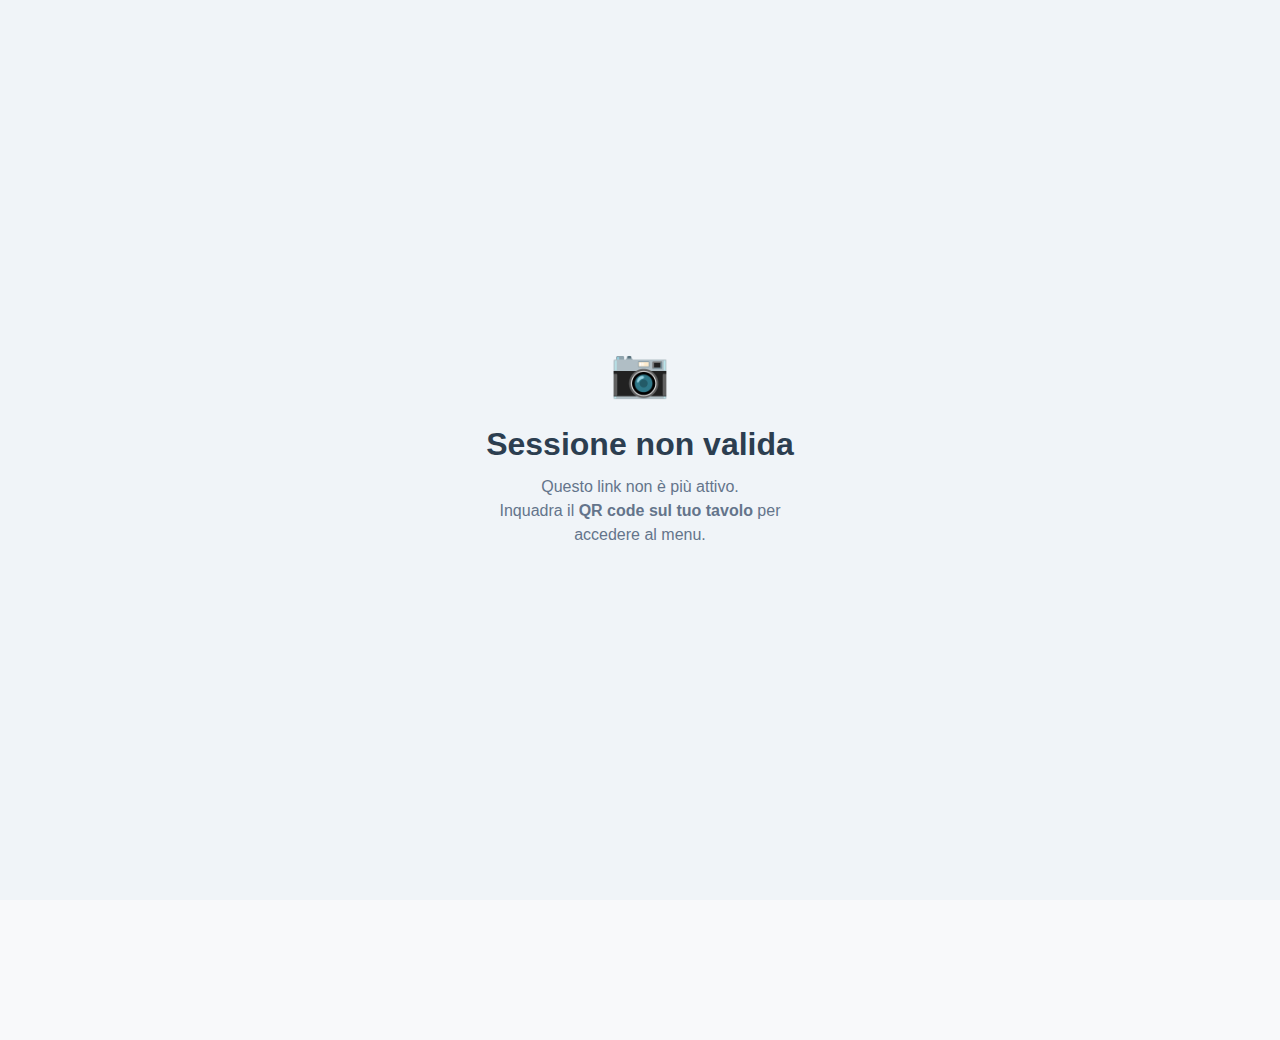
<file: app/menu-categoria.html>
<!doctype html>
<html lang="it">
<head>
  <meta charset="utf-8" />
  <meta name="viewport" content="width=device-width,initial-scale=1" />
  <title>Moka — Menù Categoria</title>
  
  <link rel="stylesheet" href="menu.css" />
  <link rel="stylesheet" href="https://cdnjs.cloudflare.com/ajax/libs/font-awesome/6.4.0/css/all.min.css" />
  <link href="https://cdn.jsdelivr.net/npm/bootstrap@5.3.0/dist/css/bootstrap.min.css" rel="stylesheet">
  <link href="https://fonts.googleapis.com/css2?family=Inter:wght@400;600;800&display=swap" rel="stylesheet">

  <style>
    :root {
      --primary-dark: #2c3e50;
      --accent-moka: #e74c3c;
      --bg-app: #f8f9fa;
    }

    body { 
      background-color: var(--bg-app); 
      font-family: 'Inter', sans-serif;
      padding-bottom: 140px; /* Spazio aumentato per il carrello mobile */
    }

    /* Riga 1: Torna indietro */
    .nav-row-back {
      background: #fff;
      border-top: 1px solid #dee2e6;
      border-bottom: 1px solid #dee2e6;
      padding: 12px 0;
      text-align: center;
      margin-top: 5px;
    }

    .btn-back-full {
      color: #7f8c8d;
      text-decoration: none;
      font-size: 0.85rem;
      font-weight: 600;
      transition: color 0.2s;
    }
    .btn-back-full:hover { color: var(--accent-moka); }

    /* Riga 2: Titolo Categoria */
    .nav-row-title {
      background: #fff;
      border-bottom: 2px solid #eee;
      padding: 15px 0;
      text-align: center;
      margin-bottom: 15px;
    }

    .category-main-title {
      font-weight: 800;
      font-size: 1.7rem;
      color: var(--primary-dark);
      margin: 0;
      text-transform: uppercase;
      letter-spacing: 1px;
    }

    /* Pills Sottocategorie */
    .subcategory-pills-container {
      overflow-x: auto;
      white-space: nowrap;
      padding: 5px 15px 20px;
      scrollbar-width: none;
      text-align: center;
    }
    .subcategory-pills-container::-webkit-scrollbar { display: none; }
    
    .pill-link {
      background: white;
      border: 1px solid #ddd;
      padding: 8px 20px;
      border-radius: 25px;
      font-size: 0.85rem;
      font-weight: 600;
      color: var(--primary-dark);
      text-decoration: none;
      margin: 0 5px;
      display: inline-block;
      box-shadow: 0 2px 5px rgba(0,0,0,0.05);
    }
    .pill-link.active {
      background: var(--accent-moka);
      color: white;
      border-color: var(--accent-moka);
    }

    /* Titolo Sezione Sottocategoria */
    .subcategory-header-btn {
      width: 100%;
      background: var(--primary-dark);
      color: white;
      border: none;
      padding: 14px 20px;
      border-radius: 12px;
      font-weight: 800;
      text-transform: uppercase;
      margin-bottom: 20px;
      display: flex;
      align-items: center;
      justify-content: center;
      pointer-events: none;
      box-shadow: 0 4px 10px rgba(0,0,0,0.1);
    }

    .dish-card {
      background: white;
      border-radius: 18px;
      border: none;
      box-shadow: 0 4px 15px rgba(0,0,0,0.04);
      padding: 16px;
      margin-bottom: 16px;
      display: flex;
      justify-content: space-between;
      align-items: flex-start;
      gap: 15px;
    }

    .dish-name { font-weight: 700; font-size: 1.1rem; color: #1a1a1a; }
    .dish-price { font-weight: 800; font-size: 1.2rem; color: #2ecc71; }

    /* Pulsanti Quantità Pietanza */
    .qty-btn-group {
      display: flex;
      align-items: center;
      gap: 8px;
      background: #f1f3f5;
      padding: 4px;
      border-radius: 14px;
    }

    .btn-qty {
      background: white;
      color: var(--primary-dark);
      border: 1px solid #dee2e6;
      width: 38px;
      height: 38px;
      border-radius: 10px;
      display: flex;
      align-items: center;
      justify-content: center;
      font-size: 0.9rem;
      transition: all 0.2s;
    }
    .btn-qty-plus { background: var(--accent-moka); color: white; border: none; }
    .btn-qty:active { transform: scale(0.9); }
    
    .qty-indicator { font-weight: 800; min-width: 20px; text-align: center; font-size: 1rem; }

    /* CARRELLO PREMIUM FLOATING */
    #carrello {
      position: fixed;
      bottom: 20px;
      left: 15px;
      right: 15px;
      background: rgba(255, 255, 255, 0.96);
      backdrop-filter: blur(12px);
      box-shadow: 0 10px 35px rgba(0,0,0,0.25);
      border: 1px solid rgba(255,255,255,0.4);
      border-radius: 22px;
      z-index: 1050;
      padding: 15px;
      transition: transform 0.3s cubic-bezier(0.175, 0.885, 0.32, 1.275);
    }
    #carrello:active { transform: scale(0.98); }
    
    .cart-info-mobile { line-height: 1.2; }
    .cart-total-mobile { font-size: 1.3rem; font-weight: 800; color: var(--primary-dark); }
    .btn-invia-mobile { font-weight: 800; text-transform: uppercase; padding: 12px 20px; border-radius: 12px; }
  </style>
</head>
<body class="menu-page">

  <!-- HEADER -->
  <div class="header">
    <div class="container">
      <div class="row py-2">
        <div class="col-12 text-center">
          <h1 class="h5 mb-0"><i class="fas fa-utensils me-2"></i>RistoranteMoka</h1>
        </div>
      </div>
      <div class="row py-1 align-items-center flex-nowrap">
        <div class="col-6 d-flex align-items-center">
          <i class="fas fa-table me-1"></i>
          <span class="fw-semibold">Tavolo: <span id="tavolo-numero">--</span></span>
        </div>
        <div class="col-6 d-flex justify-content-end align-items-center">
          <div class="d-flex align-items-center" style="max-width:260px; overflow:hidden; white-space:nowrap; text-overflow:ellipsis;">
            <span id="cliente-corrente-letter" class="badge bg-primary me-2">-</span>
            <span id="cliente-corrente-nome" class="text-truncate">--</span>
          </div>
        </div>
      </div>
      <div class="row py-1">
        <div class="col-12 d-flex justify-content-center">
          <button id="btn-visualizza-ordini" class="btn btn-ordini btn-sm w-100" type="button">
            <i class="fas fa-history me-1"></i> I tuoi ordini
          </button>
        </div>
      </div>
    </div>
  </div>

  <div class="nav-row-back shadow-sm">
    <div class="container">
      <a href="#" id="btn-back-dynamic" class="btn-back-full">
        <i class="fas fa-chevron-left me-2"></i> Torna indietro al Menu principale
      </a>
    </div>
  </div>

  <div class="nav-row-title shadow-sm">
    <div class="container">
      <h2 id="page-context-title" class="category-main-title">Menù</h2>
    </div>
  </div>

  <main class="container">
    <div id="subcategory-nav" class="subcategory-pills-container"></div>
    <div id="menu-container">
      <div class="text-center py-5" id="spinner-loading">
        <div class="spinner-border text-danger" role="status"></div>
        <p class="mt-2 text-muted">Caricamento in corso...</p>
      </div>
    </div>
  </main>

  <!-- MODAL BEVANDE - RIPRISTINATO STRUTTURA TECNICA -->
  <div class="modal fade" id="modal-bevande" tabindex="-1" aria-hidden="true">
    <div class="modal-dialog">
      <div class="modal-content">
        <div class="modal-header">
          <h5 class="modal-title"><i class="fas fa-wine-glass-alt me-2"></i>Aggiungi Bevande</h5>
          <button type="button" class="btn-close" data-bs-dismiss="modal" aria-label="Chiudi"></button>
        </div>
        <div class="modal-body">
          <div class="mb-3">
            <label class="form-label">Seleziona bevanda</label>
            <select class="form-select" id="select-bevanda">
              <option value="7">Acqua naturale 1L - €2.50</option>
              <option value="11">Acqua frizzante 1L - €2.50</option>
              <option value="8">Vino rosso (bottiglia) - €18.00</option>
              <option value="9">Vino bianco (bottiglia) - €16.00</option>
              <option value="16">Birra artigianale 0.5L - €5.00</option>
              <option value="10">Coca Cola 0.33L - €3.00</option>
              <option value="12">Succo di frutta - €4.00</option>
              <option value="13">Caffè - €1.50</option>
            </select>
            <div class="mt-3 text-center">
                <label class="form-label d-block mb-2 small">Quantità</label>
                <div class="contatore-quantita d-flex justify-content-center align-items-center gap-3">
                    <button class="btn btn-outline-secondary" type="button" id="btn-bevanda-meno"><i class="fas fa-minus"></i></button>
                    <span class="h4 mb-0" id="quantita-bevanda">1</span>
                    <button class="btn btn-outline-secondary" type="button" id="btn-bevanda-piu"><i class="fas fa-plus"></i></button>
                </div>
                <div class="mt-2"><small class="text-muted">Totale: €<span id="prezzo-totale-bevanda">0.00</span></small></div>
            </div>
          </div>
          <div class="mb-3">
            <label class="form-label">Condivisione</label>
            <div class="form-check">
              <input class="form-check-input" type="radio" name="condivisione-bevanda" id="cond-personale" value="personale" checked>
              <label class="form-check-label" for="cond-personale"><i class="fas fa-user me-1"></i> Solo per me</label>
            </div>
            <div class="form-check">
              <input class="form-check-input" type="radio" name="condivisione-bevanda" id="cond-tavolo" value="tavolo">
              <label class="form-check-label" for="cond-tavolo"><i class="fas fa-users me-1"></i> Per tutto il tavolo</label>
            </div>
            <div class="form-check">
              <input class="form-check-input" type="radio" name="condivisione-bevanda" id="cond-gruppo" value="gruppo">
              <label class="form-check-label" for="cond-gruppo"><i class="fas fa-user-friends me-1"></i> Per me e per (seleziona gli altri)
                <small id="gruppo-selezione-txt" class="text-muted ms-2"></small></label>
            </div>

            <!-- Selettore partecipanti (nascosto di default, gestito da menu.js) -->
            <div id="selettore-partecipanti" style="display:none;" class="border rounded p-2 mb-3">
              <div class="small text-muted mb-2">Seleziona i partecipanti (tu sarai incluso automaticamente):</div>
              <div id="partecipanti-list" class="d-flex flex-wrap gap-2"></div>
              <div id="selettore-error" class="text-danger small mt-2" style="display:none;">Seleziona almeno 1 partecipante oltre a te.</div>
            </div>
          </div>
          <div class="alert alert-info small"><i class="fas fa-info-circle me-2"></i>Le bevande verranno aggiunte al carrello.</div>
        </div>
        <div class="modal-footer">
          <button type="button" class="btn btn-secondary" data-bs-dismiss="modal">Annulla</button>
          <button type="button" class="btn btn-primary" id="btn-modal-aggiungi-bevanda">Aggiungi</button>
        </div>
      </div>
    </div>
  </div>

  <!-- MODAL ORDINI - RIPRISTINATO STRUTTURA TECNICA -->
  <div class="modal fade" id="modal-miei-ordini" tabindex="-1" aria-hidden="true">
    <div class="modal-dialog modal-lg modal-dialog-scrollable">
      <div class="modal-content">
        <div class="modal-header">
          <h5 class="modal-title"><i class="fas fa-history me-2"></i>I miei ordini</h5>
          <button type="button" class="btn-close" data-bs-dismiss="modal" aria-label="Chiudi"></button>
        </div>
        <div class="modal-body">
          <div id="mio-ordini-loading" class="text-center py-4">
            <div class="spinner-border text-primary" role="status"></div>
            <div class="small text-muted mt-2">Caricamento ordini...</div>
          </div>
          <div id="mio-ordini-vuoto" class="d-none p-3 text-center">Nessun ordine trovato.</div>
          <div id="mio-ordini-contenitore" class="d-none"></div>
        </div>
        <div class="modal-footer">
          <button type="button" class="btn btn-secondary" data-bs-dismiss="modal">Chiudi</button>
        </div>
      </div>
    </div>
  </div>
  <!-- Modale Riepilogo Carrello -->
  <div class="modal fade" id="modal-riepilogo-carrello" tabindex="-1" aria-hidden="true">
    <div class="modal-dialog modal-dialog-centered modal-dialog-scrollable">
      <div class="modal-content border-0 shadow-lg" style="border-radius: 20px;">
        <div class="modal-header border-0 pb-0">
          <h5 class="modal-title fw-bold"><i class="fas fa-shopping-cart me-2 text-primary"></i>Il tuo Carrello</h5>
          <button type="button" class="btn-close" data-bs-dismiss="modal" aria-label="Chiudi"></button>
        </div>
        <div class="modal-body">
          <div id="riepilogo-lista-piatti" class="mb-3">
              <!-- Riempito dinamicamente via JS -->
          </div>
          <div class="d-flex justify-content-between align-items-center p-3 bg-light rounded-3">
              <span class="fw-bold">Totale da inviare:</span>
              <span class="h4 mb-0 fw-bold text-success">€<span id="riepilogo-totale">0.00</span></span>
          </div>
        </div>
        <div class="modal-footer border-0 pt-0 flex-column">
          <button type="button" class="btn btn-success w-100 py-3 fw-bold rounded-3 mb-2" onClick="confermaEInviaOrdine()">
              <i class="fas fa-check-circle me-2"></i>CONFERMA E INVIA ORA
          </button>
          <button type="button" class="btn btn-link text-danger btn-sm" onClick="svuotaCarrello(); bootstrap.Modal.getInstance(document.getElementById('modal-riepilogo-carrello')).hide();">
              <i class="fas fa-trash-alt me-1"></i>Svuota tutto il carrello
          </button>
        </div>
      </div>
    </div>
  </div>

   <!-- CARRELLO PREMIUM -->
  <div id="carrello" style="display: none;" onClick="if(event.target.tagName !== 'BUTTON' && event.target.tagName !== 'I' && !event.target.closest('a')) apriRiepilogoCarrello()">
      <div class="container-fluid">
          <div id="carrello-contenuto" style="display:none;"></div>
          <div class="row align-items-center g-0">
              <div class="col-7">
                  <div class="d-flex align-items-center mb-1">
                      <div class="bg-primary text-white rounded-circle d-flex align-items-center justify-content-center me-2 shadow-sm" style="width: 24px; height: 24px; font-size: 11px; font-weight: 800;">
                          <span id="totale-articoli">0</span>
                      </div>
                      <span class="fw-bold text-dark" style="font-size: 0.95rem;">Pietanze <span class="text-primary">(vedi)</span></span>
                  </div>
                  <div class="fw-bold text-success" style="font-size: 1.5rem; letter-spacing: -1px;">€ <span id="totale-prezzo">0.00</span></div>
              </div>
              <div class="col-5 text-end">
                  <button type="button" id="btn-invia-ordine" class="btn btn-success w-100 py-3 shadow-sm border-0" style="border-radius: 14px; font-weight: 800; background: linear-gradient(135deg, #2ecc71, #27ae60);" onClick="event.stopPropagation(); apriRiepilogoCarrello()">
                      INVIA <i class="fas fa-paper-plane ms-2"></i>
                  </button>
<a href="javascript:void(0)" class="text-danger d-block mt-3 text-decoration-none text-center" 
   style="font-size: 0.85rem; font-weight: 700; border: 1px solid #ffcfcf; border-radius: 8px; padding: 5px;" 
   onClick="event.stopPropagation(); svuotaCarrello()">
    <i class="fas fa-trash-alt me-1"></i> SVUOTA TUTTO IL CARRELLO
</a>
              </div>
          </div>
      </div>
  </div>

  <script src="inizializza/js/modal-accessibility.js"></script>
  <script src="https://cdn.jsdelivr.net/npm/bootstrap@5.3.0/dist/js/bootstrap.bundle.min.js"></script>
  <script src="inizializza/js/state.js"></script>
  <script src="inizializza/js/state-shim.js"></script>
  <script src="inizializza/js/cart-ui.js"></script>
  <script src="inizializza/js/api-service.js"></script>
  <script src="menu.js"></script>
  <script src="menu-events.js"></script>
  <script src="menu-modals.js"></script>

  <script>
    (function () {
      const qs = new URLSearchParams(window.location.search);
      const macroParam = (qs.get('macro') || '').toLowerCase().trim();

      // --- FIX: Persistenza dei parametri (sessione, tavolo, cliente) al ritorno ---
      document.getElementById('btn-back-dynamic').onclick = (e) => {
        e.preventDefault();
        const backParams = new URLSearchParams(window.location.search);
        backParams.delete('macro'); // Rimuoviamo solo il parametro macro per tornare alla home corretta
        window.location.href = 'menu.html?' + backParams.toString();
      };

      async function init() {
        try {
          const resp = await fetch('../api/menu/menu.php');
          const data = await resp.json();
          const categories = data.data || [];
          
          const macros = categories.map(c => {
            let subs = (c.sottocategorie || [])
              .filter(sub => sub.visibile != 0)
              .map(sub => ({ nome: sub.nome, piatti: sub.piatti || [] }));
            if (c.piatti && c.piatti.length) subs.unshift({ nome: `${c.nome} Classici`, piatti: c.piatti });
            return { nome: c.nome, sottocategorie: subs };
          });

          const found = macros.find(m => m.nome.toLowerCase().includes(macroParam));
          if (found) {
            render(found);
            // --- SINCRONIZZAZIONE BEVANDE ---
            // Cerchiamo la macrocategoria bevande in tutto il menu caricato
            const bevandeMacro = macros.find(m => m.nome.toLowerCase().includes('bevande'));
            const select = document.getElementById('select-bevanda');
            if (bevandeMacro && select) {
              select.innerHTML = ''; // Svuotiamo le opzioni statiche (Acqua, Vino, ecc.)
              bevandeMacro.sottocategorie.forEach(sub => {
                sub.piatti.forEach(p => {
                  const opt = document.createElement('option');
                  opt.value = p.id;
                  opt.textContent = `${p.nome} - €${parseFloat(p.prezzo).toFixed(2)}`;
                  select.appendChild(opt);
                });
              });
            }
          }
          else document.getElementById('menu-container').innerHTML = `<div class="alert alert-warning text-center">Categoria non trovata.</div>`;
        } catch (e) { console.error(e); }
      }

      // Nuova funzione per aprire il modale pre-selezionando la bevanda corretta
      window.apriModaleBevandaSpecifica = function(id, nome, prezzo) {
        const select = document.getElementById('select-bevanda');
        if (select) select.value = id;
        
        const modalEl = document.getElementById('modal-bevande');
        if (modalEl) {
          const modal = bootstrap.Modal.getOrCreateInstance(modalEl);
          modal.show();
        }
      };
      function render(macro) {
        document.getElementById('page-context-title').textContent = macro.nome;
        const nav = document.getElementById('subcategory-nav');
        const container = document.getElementById('menu-container');
        container.innerHTML = '';
        
        macro.sottocategorie.forEach((sub, idx) => {
          const pill = document.createElement('a');
          pill.className = `pill-link ${idx === 0 ? 'active' : ''}`;
          pill.textContent = sub.nome;
          pill.href = `#sub-${idx}`;
          pill.onclick = () => {
            document.querySelectorAll('.pill-link').forEach(p => p.classList.remove('active'));
            pill.classList.add('active');
          };
          nav.appendChild(pill);

          const sec = document.createElement('section');
          sec.id = `sub-${idx}`;
          sec.className = "mb-5";
          sec.innerHTML = `<div class="subcategory-header-btn"><span>${sub.nome}</span></div>`;
          
          sub.piatti.forEach(p => {
            const div = document.createElement('div');
            div.className = "dish-card";
            
            // Determiniamo se è una bevanda (controllando il nome della macrocategoria o del piatto)
            const isBevanda = macro.nome.toLowerCase().includes('bevande') || (p.categoria && p.categoria.toLowerCase().includes('bevande'));
            
            // Definiamo l'azione del tasto +: se bevanda apre modale, altrimenti aggiunge direttamente
            const azionePlus = isBevanda 
              ? `apriModaleBevandaSpecifica(${p.id}, '${p.nome.replace(/'/g, "\\'")}', ${p.prezzo})`
              : `aggiungereAlCarrello(${p.id}, '${p.nome.replace(/'/g, "\\'")}', ${p.prezzo})`;

            div.innerHTML = `
              <div class="dish-info">
                <div class="dish-name">${p.nome}</div>
                <div class="dish-description text-muted small">${p.descrizione || ''}</div>
                <div class="mt-2">
                  ${p.tempo_preparazione ? `<span class="badge bg-light text-dark border me-1"><i class="far fa-clock me-1"></i>${p.tempo_preparazione}m</span>` : ''}
                  ${p.punti_fedelta ? `<span class="badge bg-warning text-dark border"><i class="fas fa-star me-1"></i>${p.punti_fedelta} pt</span>` : ''}
                </div>
              </div>
              <div class="text-end">
                <div class="dish-price">&euro; ${parseFloat(p.prezzo).toFixed(2)}</div>
                <div class="qty-btn-group mt-2">
                    <button class="btn-qty btn-qty-minus" onclick="rimuovereDalCarrello(${p.id})"><i class="fas fa-minus"></i></button>
                    <span class="qty-indicator" id="qty-${p.id}">0</span>
                    <button class="btn-qty btn-qty-plus" onclick="${azionePlus}"><i class="fas fa-plus"></i></button>
                </div>
              </div>`;
            sec.appendChild(div);
          });
          container.appendChild(sec);
        });
      }
      window.addEventListener('load', init);
    })();
  </script>
</body>
</html>
</file>
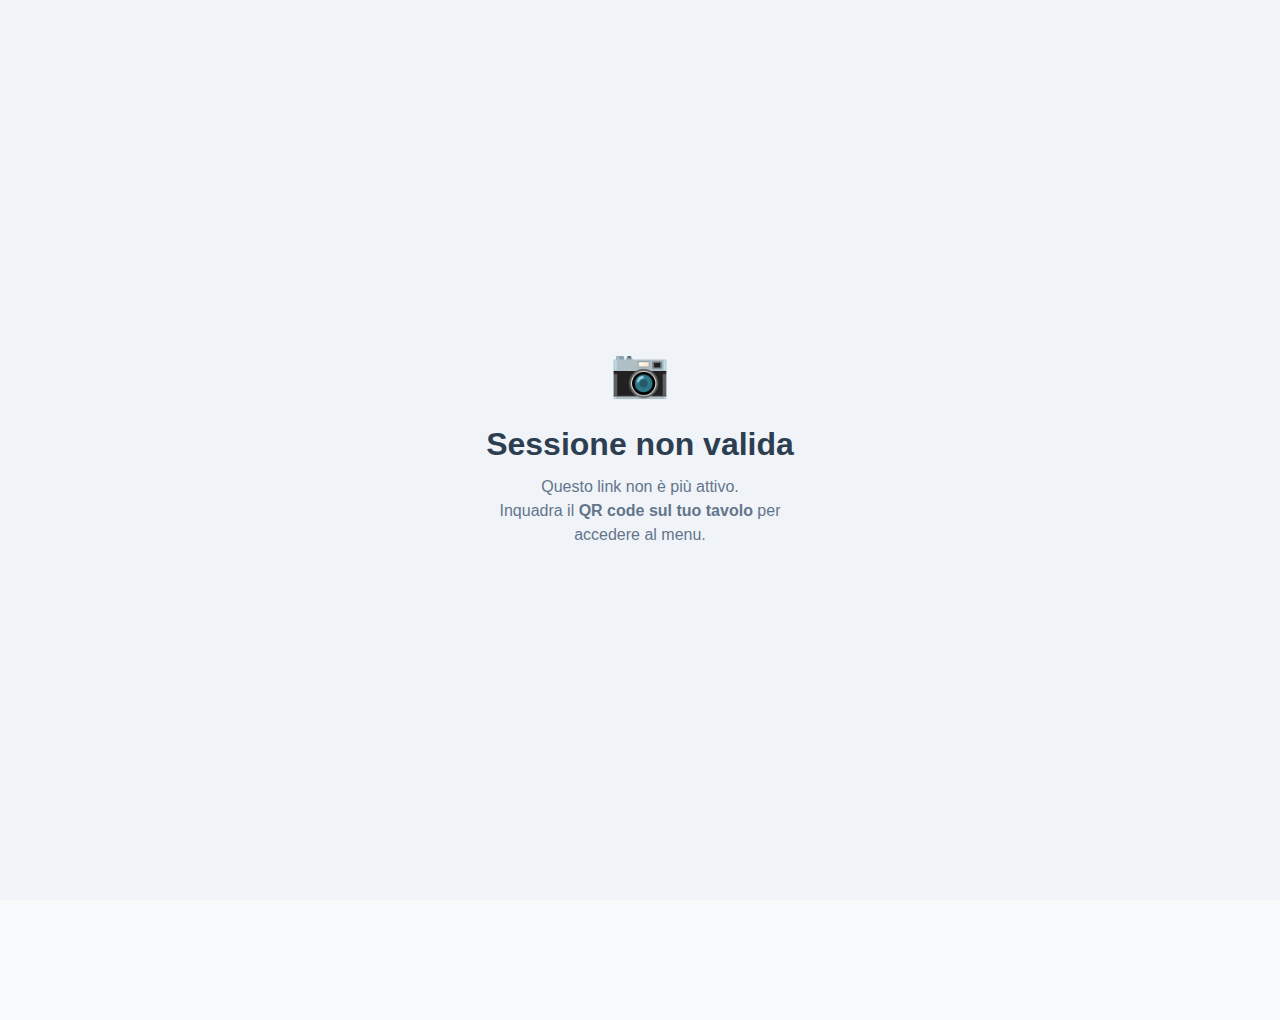
<file: app/menu.html>
<!DOCTYPE html>
<html lang="it">
<head>
    <meta charset="UTF-8" />
    <meta name="viewport" content="width=device-width, initial-scale=1.0" />
    <title>RistoranteMoka - Ordina dal Tavolo</title>
    <link href="https://cdn.jsdelivr.net/npm/bootstrap@5.3.0/dist/css/bootstrap.min.css" rel="stylesheet" />
    <link rel="stylesheet" href="https://cdnjs.cloudflare.com/ajax/libs/font-awesome/6.4.0/css/all.min.css" />
    <link rel="stylesheet" href="menu.css" />    <style>
        /* Fix definitivo pulsante Esci (Cameriere) */
        #btn-home-back {
            background-color: #c0392b !important;
            color: white !important;
            padding: 6px 12px !important;
            font-size: 13px !important;
            font-weight: 700 !important;
            border-radius: 6px !important;
            text-transform: uppercase;
            border: none !important;
            line-height: 1.4;
            box-shadow: 0 2px 6px rgba(0,0,0,0.25);
            white-space: nowrap;
            min-height: 36px;
            touch-action: manipulation;
        }
        @media (max-width: 360px) {
            #btn-home-back { font-size: 11px !important; padding: 5px 8px !important; }
        }
        /* Correzione larghezze header per schermi piccoli */
        .header .row.py-1 { min-height: 35px; }
        #cliente-corrente-nome { max-width: 80px; display: inline-block; vertical-align: middle; }
        @media (min-width: 400px) { #cliente-corrente-nome { max-width: 150px; } }
    </style>
</head>
<body class="menu-page">
<!-- Header: logo centrato, poi riga con Tavolo (sinistra) e Cliente (destra), poi riga dei pulsanti -->
<div class="header">
  <div class="container">
    <!-- Logo centrato -->
    <div class="row py-2">
      <div class="col-12 text-center">
        <h1 class="h5 mb-0"><i class="fas fa-utensils me-2"></i>RistoranteMoka</h1>
      </div>
    </div>

    <!-- Riga con Tavolo (sinistra) e Cliente (destra) -->
    <div class="row py-1 align-items-center flex-nowrap">
      <div class="col-6 d-flex align-items-center">
        <i class="fas fa-table me-1"></i>
        <span class="fw-semibold">Tavolo: <span id="tavolo-numero">--</span></span>
      </div>

      <div class="col-6 d-flex justify-content-end align-items-center">
        <div class="d-flex align-items-center" style="max-width:260px; overflow:hidden; white-space:nowrap; text-overflow:ellipsis;">
          <!-- badge/lettera cliente -->
          <span id="cliente-corrente-letter" class="badge bg-primary me-2">-</span>
          <!-- nome cliente completo (JS potrà popolare questo campo) -->
          <span id="cliente-corrente-nome" class="text-truncate">--</span>
        </div>
        <div id="back-to-cameriere-container" class="ms-1">
          <button id="btn-home-back" class="btn d-none" title="Dashboard Cameriere">
            <i class="fas fa-home"></i>
          </button>
          <button id="btn-home-cliente" class="btn d-none" title="Torna alla Home"
                  style="background-color:#27ae60;color:white;padding:6px 12px;font-size:13px;font-weight:700;border-radius:6px;border:none;min-height:36px;">
            <i class="fas fa-home"></i>
          </button>
        </div>
     </div>
    </div>

<!-- Riga bottoni -->
<div class="row py-1">
  <div class="col-12 d-flex justify-content-center gap-2">
    <button id="btn-visualizza-ordini" class="btn btn-ordini btn-sm w-100" type="button">
      <i class="fas fa-history me-1"></i>I tuoi ordini
    </button>
  </div>
  <div class="col-12 mt-1" id="back-to-cameriere-row" style="display:none">
    <button id="btn-home-back-row" class="btn btn-danger btn-sm w-100" title="Torna al Monitor">
      <i class="fas fa-sign-out-alt me-1"></i>ESCI — MONITOR TAVOLI
    </button>
  </div>
</div>
  </div>
</div>

  <!-- Menu container -->
  <main class="container mt-4 mb-5">
    <!-- MACROCATEGORIE (ogni bottone su riga) -->
    <section id="macrocategorie" class="mb-3">
      <div class="mm-macro-grid">
        <button class="mm-macro-btn mm-macro-antipasti" data-macro="antipasti" aria-pressed="false" aria-controls="panel-antipasti">
          <span class="icon"><i class="fas fa-seedling"></i></span>
          <span class="label">ANTIPASTI</span>
        </button>

        <button class="mm-macro-btn mm-macro-primi" data-macro="primi" aria-pressed="false" aria-controls="panel-primi">
          <span class="icon"><i class="fas fa-utensil-spoon"></i></span>
          <span class="label">PRIMI</span>
        </button>

        <button class="mm-macro-btn mm-macro-secondi" data-macro="secondi" aria-pressed="false" aria-controls="panel-secondi">
          <span class="icon"><i class="fas fa-drumstick-bite"></i></span>
          <span class="label">SECONDI</span>
        </button>

        <button class="mm-macro-btn mm-macro-contorni" data-macro="contorni" aria-pressed="false" aria-controls="panel-contorni">
          <span class="icon"><i class="fas fa-carrot"></i></span>
          <span class="label">CONTORNI</span>
        </button>

        <button class="mm-macro-btn mm-macro-dessert" data-macro="dessert" aria-pressed="false" aria-controls="panel-dessert">
          <span class="icon"><i class="fas fa-ice-cream"></i></span>
          <span class="label">DESSERT</span>
        </button>

        <button class="mm-macro-btn mm-macro-bevande" data-macro="bevande" aria-pressed="false" aria-controls="panel-bevande" style="background: linear-gradient(180deg,#FFA726 0%,#FB8C00 100%);">
          <span class="icon"><i class="fas fa-wine-glass-alt"></i></span>
          <span class="label">BEVANDE</span>
        </button>
      </div>
    </section>
  </main>

    <!-- Modal "Aggiungi Bevande" -->
    <div class="modal fade" id="modal-bevande" tabindex="-1" aria-hidden="true">
  <div class="modal-dialog modal-lg">
    <div class="modal-content">
      <div class="modal-header">
        <h5 class="modal-title"><i class="fas fa-wine-glass-alt me-2"></i>Aggiungi Bevande</h5>
        <button type="button" class="btn-close" data-bs-dismiss="modal" aria-label="Chiudi"></button>
      </div>
      <div class="modal-body">
        <div class="mb-3">
          <label class="form-label">Seleziona bevanda</label>
          <select class="form-select" id="select-bevanda">
            <option value="7">Acqua naturale 1L - €2.50</option>
            <option value="11">Acqua frizzante 1L - €2.50</option>
            <option value="8">Vino rosso (bottiglia) - €18.00</option>
            <option value="9">Vino bianco (bottiglia) - €16.00</option>
            <option value="16">Birra artigianale 0.5L - €5.00</option>
            <option value="10">Coca Cola 0.33L - €3.00</option>
            <option value="12">Succo di frutta - €4.00</option>
            <option value="13">Caffè - €1.50</option>
          </select>

          <div class="mt-3 text-center">
              <label class="form-label d-block mb-2 small">Quantità</label>
              <div class="contatore-quantita d-flex justify-content-center align-items-center gap-3">
                  <button class="btn btn-outline-secondary" type="button" id="btn-bevanda-meno" aria-label="Riduci quantità">
                      <i class="fas fa-minus"></i>
                  </button>
                  <span class="h4 mb-0" id="quantita-bevanda">1</span>
                  <button class="btn btn-outline-secondary" type="button" id="btn-bevanda-piu" aria-label="Aumenta quantità">
                      <i class="fas fa-plus"></i>
                  </button>
              </div>
              <div class="mt-2">
                  <small class="text-muted">Totale: €<span id="prezzo-totale-bevanda">0.00</span></small>
              </div>
          </div>
        </div>

        <div class="mb-3">
          <label class="form-label">Condivisione</label>
          <div class="form-check">
            <input class="form-check-input" type="radio" name="condivisione-bevanda" id="cond-personale" value="personale" checked>
            <label class="form-check-label" for="cond-personale"><i class="fas fa-user me-1"></i> Solo per me</label>
          </div>
          <div class="form-check">
            <input class="form-check-input" type="radio" name="condivisione-bevanda" id="cond-tavolo" value="tavolo">
            <label class="form-check-label" for="cond-tavolo"><i class="fas fa-users me-1"></i> Per tutto il tavolo</label>
          </div>
          <div class="form-check">
            <input class="form-check-input" type="radio" name="condivisione-bevanda" id="cond-gruppo" value="parziale">
            <label class="form-check-label" for="cond-gruppo"><i class="fas fa-user-friends me-1"></i> Per me e per (seleziona gli altri)
              <small id="gruppo-selezione-txt" class="text-muted ms-2"></small></label>
          </div>

          <div id="selettore-partecipanti" style="display:none;" class="border rounded p-2 mb-3">
            <div class="small text-muted mb-2">Seleziona i partecipanti (tu sarai incluso automaticamente):</div>
            <div id="partecipanti-list" class="d-flex flex-wrap gap-2"></div>

            <div id="selettore-error" class="text-danger small mt-2" style="display:none;">Seleziona almeno 1 partecipante oltre a te.</div>
          </div>
        </div>
        <div class="alert alert-info"><i class="fas fa-info-circle me-2"></i><small>Le bevande verranno aggiunte al carrello e condivise secondo la modalità scelta.</small></div>
      </div>

      <div class="modal-footer">
        <button type="button" class="btn btn-secondary" data-bs-dismiss="modal">Annulla</button>
        <button type="button" class="btn btn-primary" id="btn-modal-aggiungi-bevanda"><i class="fas fa-plus me-1"></i>Aggiungi al carrello</button>
      </div>
    </div>
  </div>
</div>

    <!-- Modal I miei ordini -->
    <div class="modal fade" id="modal-miei-ordini" tabindex="-1" aria-hidden="true">
      <div class="modal-dialog modal-lg modal-dialog-scrollable">
        <div class="modal-content">
          <div class="modal-header">
            <h5 class="modal-title"><i class="fas fa-history me-2"></i>I miei ordini</h5>
            <button type="button" class="btn-close" data-bs-dismiss="modal" aria-label="Chiudi"></button>
          </div>
          <div class="modal-body">
            <!-- Loader -->
            <div id="mio-ordini-loading" class="text-center py-4">
              <div class="spinner-border text-primary" role="status" aria-hidden="true"></div>
              <div class="small text-muted mt-2">Caricamento ordini...</div>
            </div>

            <!-- Messaggio quando non ci sono ordini / errore -->
            <div id="mio-ordini-vuoto" class="d-none p-3">
              <div class="alert alert-info mb-2">
                <div id="mio-ordini-vuoto-txt">Nessun ordine trovato.</div>
              </div>
            </div>

            <!-- Contenitore dove lo script inserisce le card degli ordini -->
            <div id="mio-ordini-contenitore" class="d-none"></div>
          </div>
          <div class="modal-footer">
            <button type="button" class="btn btn-secondary" data-bs-dismiss="modal">Chiudi</button>
          </div>
        </div>
      </div>
    </div>

    <!-- Carrello -->
    <div id="carrello" style="display: none;">
        <div class="container">
            <div class="row align-items-center">
                <div class="col-7">
                    <h5 class="mb-2">Il tuo ordine</h5>
                    <div id="carrello-contenuto"></div>
                    <div class="mt-2">
                        <strong>Totale: €<span id="totale-prezzo">0.00</span></strong>
                        <span class="text-muted ms-2">(<span id="totale-articoli">0</span> articoli)</span>
                    </div>
                </div>
                <div class="col-5 text-end">
                    <button id="btn-invia-ordine" class="btn btn-success btn-lg">
                        <i class="fas fa-paper-plane me-2"></i>INVIA ALLA CUCINA
                    </button>
                    <button class="btn btn-outline-secondary btn-sm mt-2" onClick="svuotaCarrello()">
                        <i class="fas fa-trash me-1"></i>Svuota
                    </button>
                </div>
            </div>
        </div>
    </div>

<!-- Scripts -->
<script src="inizializza/js/modal-accessibility.js"></script>
<script src="https://cdn.jsdelivr.net/npm/bootstrap@5.3.0/dist/js/bootstrap.bundle.min.js"></script>

<!-- state module (se esiste) -->
<script src="inizializza/js/state.js"></script>

<!-- stato compatibilità estratto: caricare state-shim.js SUBITO DOPO state.js -->
<script src="inizializza/js/state-shim.js"></script>

<!-- altri moduli di inizializzazione -->
<script src="inizializza/js/cart-ui.js"></script>
<script src="inizializza/js/api-service.js"></script>

<!-- script principale della pagina (menu.js) -->
<script src="menu.js"></script>

<!-- JS locale CORRETTO per mantenere la sessione durante la navigazione -->
<script>
  (function(){
    const macroBtns = document.querySelectorAll('.mm-macro-btn');

    macroBtns.forEach(btn => {
      btn.addEventListener('click', () => {
        const macro = btn.dataset.macro || '';
        
        // --- RISOLUZIONE BUG: Persistenza Parametri ---
        // 1. Recuperiamo tutti i parametri attuali (sessione, tavolo, cliente, ecc.)
        const currentParams = new URLSearchParams(window.location.search);
        
        // 2. Aggiungiamo o aggiorniamo il parametro 'macro'
        currentParams.set('macro', macro);
        
        // 3. Navighiamo includendo l'intera query string
        window.location.href = 'menu-categoria.html?' + currentParams.toString();
      });
    });
  })();
</script>

<script src="menu-events.js"></script>
<script src="menu-modals.js"></script>
</body>
</html>
</file>
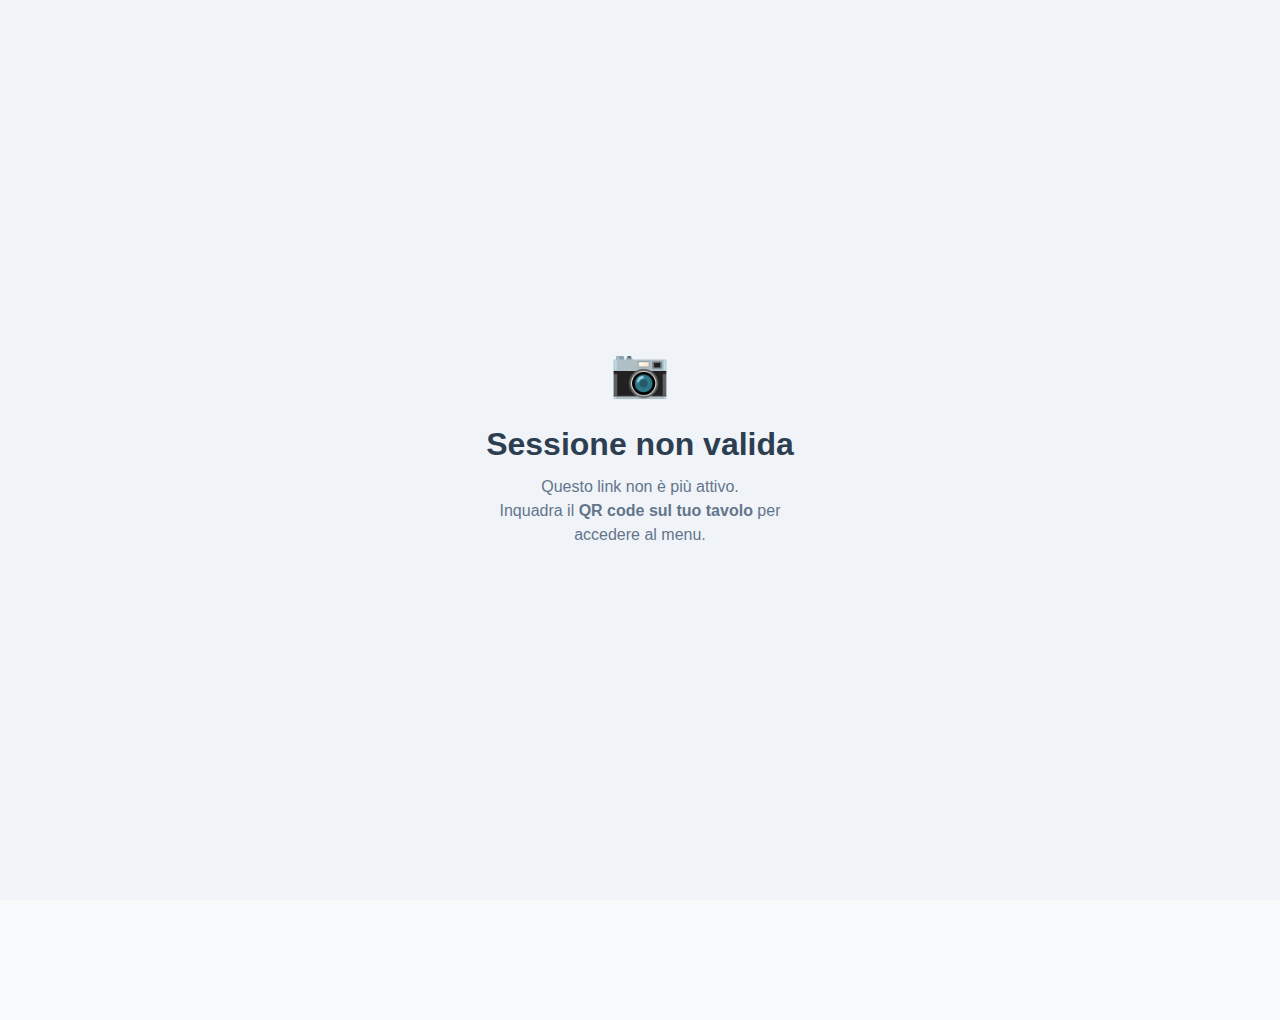
<file: app/menuold.html>
<!DOCTYPE html>
<html lang="it">
<head>
    <meta charset="UTF-8" />
    <meta name="viewport" content="width=device-width, initial-scale=1.0" />
    <title>RistoranteMoka - Ordina dal Tavolo</title>
    <link href="https://cdn.jsdelivr.net/npm/bootstrap@5.3.0/dist/css/bootstrap.min.css" rel="stylesheet" />
    <link rel="stylesheet" href="https://cdnjs.cloudflare.com/ajax/libs/font-awesome/6.4.0/css/all.min.css" />
    <link rel="stylesheet" href="menu.css" /> <!-- Includi CSS esterno -->
</head>
<body>
    <!-- Header -->
    <div class="header">
        <div class="container">
            <div class="row align-items-center">
                <div class="col-8">
                    <h1 class="h4 mb-1"><i class="fas fa-utensils me-2"></i>RistoranteMoka</h1>
                    <p class="mb-0 opacity-75">Ordina dal tuo tavolo</p>
                </div>
                <div class="col-4 text-end">
                    <div class="info-tavolo">
                        <i class="fas fa-table me-1"></i>
                        Tavolo: <span id="tavolo-numero">--</span>
                        <span id="cliente-corrente-container">
                            | <i class="fas fa-user ms-2 me-1"></i>
                            Cliente: <span id="cliente-corrente">--</span>
                        </span>
                    </div>
                    <div id="back-to-cameriere-container" style="margin-top: 8px; display: none;">
                        <button class="btn btn-sm btn-outline-light" id="btn-back-to-cameriere">
                            <i class="fas fa-arrow-left me-1"></i>
                            Torna alla Home cameriere
                        </button>
                    </div>
                </div>
            </div>
        </div>
    </div>

    <!-- Menu -->
    <div class="container mt-4 mb-5">
        <div id="loading">
            <div class="spinner-border text-primary" role="status">
                <span class="visually-hidden">Caricamento...</span>
            </div>
            <p class="mt-3">Caricamento menu...</p>
        </div>
        <div id="menu" style="display: none;"></div>
    </div>

    <!-- Carrello -->
    <div id="carrello" style="display: none;">
        <div class="container">
            <div class="row align-items-center">
                <div class="col-7">
                    <h5 class="mb-2">Il tuo ordine</h5>
                    <div id="carrello-contenuto"></div>
                    <div class="mt-2">
                        <strong>Totale: €<span id="totale-prezzo">0.00</span></strong>
                        <span class="text-muted ms-2">(<span id="totale-articoli">0</span> articoli)</span>
                    </div>
                </div>
                <div class="col-5 text-end">
                    <button id="btn-invia-ordine" class="btn btn-success btn-lg">
                        <i class="fas fa-paper-plane me-2"></i>INVIA ALLA CUCINA
                    </button>
                    <button class="btn btn-outline-secondary btn-sm mt-2" onClick="svuotaCarrello()">
                        <i class="fas fa-trash me-1"></i>Svuota
                    </button>
                </div>
            </div>
        </div>
    </div>
 <!-- NOTE:
         - Manteniamo il markup del modal "Aggiungi Bevande" in un <template> (non attivo nel DOM)
           così non viene gestito da Bootstrap ma può essere ripristinato facilmente in futuro.
         - Disabilitiamo SOLO i trigger che aprono #modal-bevande (pulsante "Aggiungi altre bevande")
           senza toccare altri modali o i trigger che aprono il modal "ordina" accanto alla lista bevande.
    -->
    <!-- (modali e template omessi per brevità; rimangono invariati) -->
    <!-- Modal "Aggiungi Bevande" -->
    <div class="modal fade" id="modal-bevande" tabindex="-1" aria-hidden="true">
  <div class="modal-dialog">
    <div class="modal-content">
      <div class="modal-header">
        <h5 class="modal-title"><i class="fas fa-wine-glass-alt me-2"></i>Aggiungi Bevande</h5>
        <button type="button" class="btn-close" data-bs-dismiss="modal" aria-label="Chiudi"></button>
      </div>
      <div class="modal-body">
        <div class="mb-3">
          <label class="form-label">Seleziona bevanda</label>
          <select class="form-select" id="select-bevanda">
            <option value="7">Acqua naturale 1L - €2.50</option>
            <option value="11">Acqua frizzante 1L - €2.50</option>
            <option value="8">Vino rosso (bottiglia) - €18.00</option>
            <option value="9">Vino bianco (bottiglia) - €16.00</option>
            <option value="16">Birra artigianale 0.5L - €5.00</option>
            <option value="10">Coca Cola 0.33L - €3.00</option>
            <option value="12">Succo di frutta - €4.00</option>
            <option value="13">Caffè - €1.50</option>
          </select>
        </div>
        <div class="mb-3">
          <label class="form-label">Condivisione</label>
          <div class="form-check">
            <input class="form-check-input" type="radio" name="condivisione-bevanda" id="cond-personale" value="personale" checked>
            <label class="form-check-label" for="cond-personale"><i class="fas fa-user me-1"></i> Solo per me</label>
          </div>
          <div class="form-check">
            <input class="form-check-input" type="radio" name="condivisione-bevanda" id="cond-tavolo" value="tavolo">
            <label class="form-check-label" for="cond-tavolo"><i class="fas fa-users me-1"></i> Per tutto il tavolo</label>
          </div>
          <div class="form-check">
            <input class="form-check-input" type="radio" name="condivisione-bevanda" id="cond-gruppo" value="gruppo">
            <label class="form-check-label" for="cond-gruppo"><i class="fas fa-user-friends me-1"></i> Per me e per (seleziona gli altri)
              <small id="gruppo-selezione-txt" class="text-muted ms-2"></small></label>
          </div>

          <div id="selettore-partecipanti" style="display:none;" class="border rounded p-2 mb-3">
            <div class="small text-muted mb-2">Seleziona i partecipanti (tu sarai incluso automaticamente):</div>
            <div id="partecipanti-list" class="d-flex flex-wrap gap-2"></div>
            <div id="selettore-error" class="text-danger small mt-2" style="display:none;">Seleziona almeno 1 partecipante oltre a te.</div>
          </div>
        </div>
        <div class="alert alert-info"><i class="fas fa-info-circle me-2"></i><small>Le bevande verranno aggiunte al carrello e condivise secondo la modalità scelta.</small></div>
      </div>
      <div class="modal-footer">
        <button type="button" class="btn btn-secondary" data-bs-dismiss="modal">Annulla</button>
        <button type="button" class="btn btn-primary" id="btn-modal-aggiungi-bevanda"><i class="fas fa-plus me-1"></i>Aggiungi al carrello</button>
      </div>
    </div>
  </div>
</div>

    <!-- Modal I miei ordini -->
    <div class="modal fade" id="modal-miei-ordini" tabindex="-1" aria-hidden="true"> ... </div>

    <!-- Altri modali (restano invariati) -->
    <div id="modale-selezione-cliente" class="modal" style="display: none;"></div>
    <div id="modale-aggiungi-bevanda" class="modal" style="display: none;"> ... </div>

    <!-- IMPORTANT: include modal-accessibility.js BEFORE bootstrap bundle so capture listeners run first -->
    <script src="inizializza/js/modal-accessibility.js"></script>
    <script src="https://cdn.jsdelivr.net/npm/bootstrap@5.3.0/dist/js/bootstrap.bundle.min.js"></script>

    <!-- state module (se esiste) -->
    <script src="inizializza/js/state.js"></script>

    <!-- stato compatibilità estratto: caricare state-shim.js SUBITO DOPO state.js -->
    <script src="inizializza/js/state-shim.js"></script>

    <!-- altri moduli di inizializzazione -->
    <script src="inizializza/js/cart-ui.js"></script>
    <script src="inizializza/js/api-service.js"></script>

    <!-- script principale della pagina -->
    <script src="inizializza/js/menu-renderer.js"></script>
<script src="menu.js"></script> <!-- Includi JS esterno -->
</body>
</html>
</file>
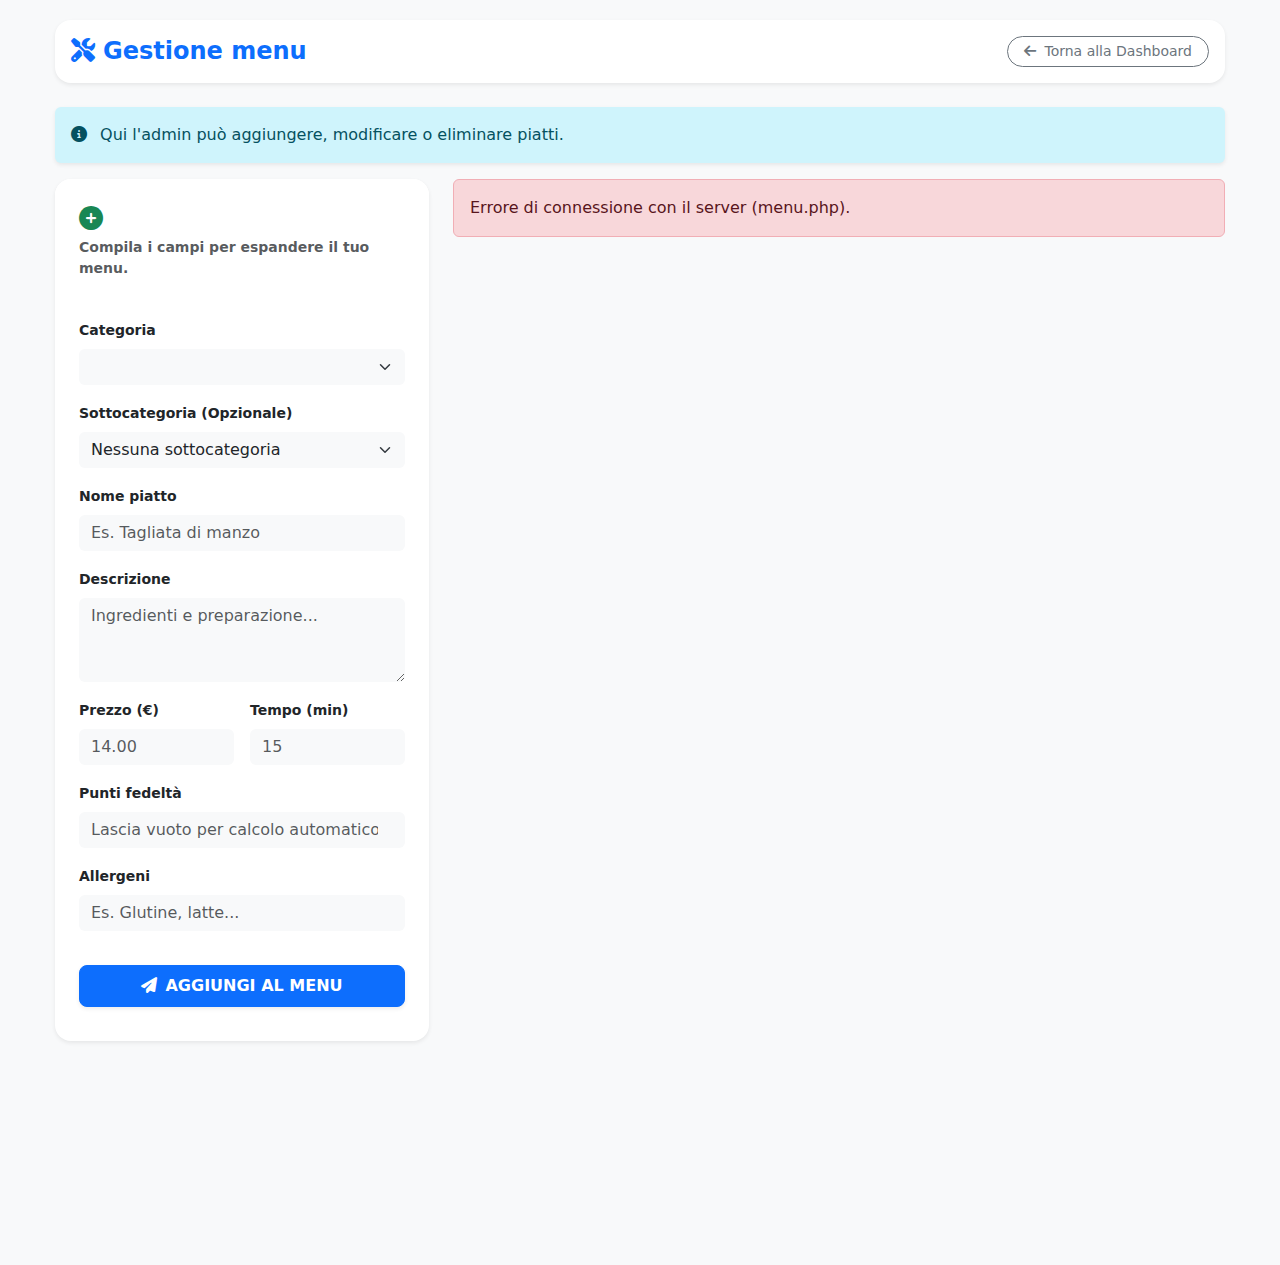
<file: app/admin/admin-menu.html>
<!doctype html>
<html lang="it">
<head>
  <meta charset="utf-8" />
  <meta name="viewport" content="width=device-width, initial-scale=1" />
  <title>Gestione menu — RistoranteMoka</title>

  <!-- Bootstrap base per avere una grafica decente subito -->
  <link href="https://cdn.jsdelivr.net/npm/bootstrap@5.3.0/dist/css/bootstrap.min.css" rel="stylesheet" />
  <link rel="stylesheet" href="https://cdnjs.cloudflare.com/ajax/libs/font-awesome/6.4.0/css/all.min.css" />

  <!-- Possiamo riusare il tuo menu.css per coerenza visiva -->
  <link rel="stylesheet" href="../menu.css" />
  <!-- Stili specifici per l'area admin -->
  <link rel="stylesheet" href="admin-menu.css" />
</head>
<body>
  <div class="admin-container">
    <div class="d-flex justify-content-between align-items-center mb-4 bg-white p-3 rounded-4 shadow-sm">
      <div>
        <h1 class="h4 mb-0 fw-bold text-primary"><i class="fas fa-tools me-2"></i>Gestione menu</h1>
      </div>
      <div>
        <!-- CORREZIONE: Il link ora punta correttamente alla Dashboard Admin -->
        <a href="../../admin/dashboard.php" class="btn btn-outline-secondary btn-sm rounded-pill px-3">
          <i class="fas fa-arrow-left me-1"></i> Torna alla Dashboard
        </a>
      </div>
    </div>

    <div id="admin-alert" class="alert alert-info d-flex justify-content-between align-items-center shadow-sm border-0">
      <div>
        <i class="fas fa-info-circle me-2"></i>
        Qui l'admin può aggiungere, modificare o eliminare piatti.
      </div>
      <div id="admin-refresh-time" class="small text-muted"></div>
    </div>

    <div class="row">
      <!-- COLONNA SINISTRA: FORM INSERIMENTO (Sticky) -->
      <div class="col-lg-4 mb-4">
        <div class="sticky-form card shadow-sm border-0 rounded-4">
          <div class="card-header bg-white border-0 pt-4 px-4">
            <div class="d-flex align-items-center">
              <i class="fas fa-plus-circle text-success me-2 fs-4"></i>
              <strong class="fs-5">Nuova pietanza</strong>
            </div>
            <p class="text-muted small mb-0 mt-1">Compila i campi per espandere il tuo menu.</p>
          </div>
          <div class="card-body p-4">
            <form id="form-aggiungi-piatto">
              <div class="row g-3">
                <!-- Categoria -->
                <div class="col-12">
                  <label for="input-categoria" class="form-label small fw-bold">Categoria</label>
                  <select id="input-categoria" class="form-select bg-light border-0" required>
                    <!-- riempita via JS con le categorie lette da menu.php -->
                  </select>
                </div>

                <!-- Sottocategoria -->
                <div class="col-12">
                  <label for="input-sottocategoria" class="form-label small fw-bold">Sottocategoria (Opzionale)</label>
                  <select id="input-sottocategoria" class="form-select bg-light border-0">
                    <option value="">Nessuna sottocategoria</option>
                    <!-- riempita via JS -->
                  </select>
                </div>

                <!-- Nome piatto -->
                <div class="col-12">
                  <label for="input-nome" class="form-label small fw-bold">Nome piatto</label>
                  <input type="text" id="input-nome" class="form-control bg-light border-0" placeholder="Es. Tagliata di manzo" required>
                </div>

                <!-- Descrizione -->
                <div class="col-12">
                  <label for="input-descrizione" class="form-label small fw-bold">Descrizione</label>
                  <textarea id="input-descrizione" class="form-control bg-light border-0" rows="3" placeholder="Ingredienti e preparazione..."></textarea>
                </div>

                <!-- Prezzo, tempo -->
                <div class="col-6">
                  <label for="input-prezzo" class="form-label small fw-bold">Prezzo (€)</label>
                  <input type="number" step="0.01" min="0" id="input-prezzo" class="form-control bg-light border-0" placeholder="14.00" required>
                </div>

                <div class="col-6">
                  <label for="input-tempo" class="form-label small fw-bold">Tempo (min)</label>
                  <input type="number" min="0" id="input-tempo" class="form-control bg-light border-0" placeholder="15">
                </div>

                <!-- Punti -->
                <div class="col-12">
                  <label for="input-punti" class="form-label small fw-bold">Punti fedeltà</label>
                  <input type="number" min="0" id="input-punti" class="form-control bg-light border-0" placeholder="Lascia vuoto per calcolo automatico">
                </div>

                <!-- Allergeni -->
                <div class="col-12">
                  <label for="input-allergeni" class="form-label small fw-bold">Allergeni</label>
                  <input type="text" id="input-allergeni" class="form-control bg-light border-0" placeholder="Es. Glutine, latte...">
                </div>
              </div>

              <div class="mt-4">
                <div id="form-aggiungi-msg" class="small mb-2 text-center"></div>
                <button type="submit" class="btn btn-primary w-100 py-2 fw-bold rounded-3 shadow-sm">
                  <i class="fas fa-paper-plane me-2"></i>AGGIUNGI AL MENU
                </button>
              </div>
            </form>
          </div>
        </div>
      </div>

      <!-- COLONNA DESTRA: VISUALIZZAZIONE MENU -->
      <div class="col-lg-8">
        <div id="categorie-container">
          <div class="text-center py-5" id="admin-loading">
            <div class="spinner-border text-primary" role="status" aria-hidden="true"></div>
            <div class="small text-muted mt-2">Sincronizzazione menu in corso...</div>
          </div>
        </div>
      </div>
    </div>
  </div>

  <!-- Modale Modifica Piatto -->
  <div class="modal fade" id="modalModificaPiatto" tabindex="-1" aria-labelledby="modalModificaPiattoLabel" aria-hidden="true">
    <div class="modal-dialog">
      <div class="modal-content border-0 shadow-lg rounded-4">
        <form id="form-modifica-piatto">
          <div class="modal-header border-bottom-0">
            <h5 class="modal-title fw-bold" id="modalModificaPiattoLabel">Modifica piatto</h5>
            <button type="button" class="btn-close" data-bs-dismiss="modal" aria-label="Chiudi"></button>
          </div>
          <div class="modal-body p-4">
            <input type="hidden" id="mod-piatto-id" />

            <div class="mb-3">
              <label for="mod-piatto-nome" class="form-label small fw-bold">Nome piatto</label>
              <input type="text" class="form-control bg-light border-0" id="mod-piatto-nome" required>
            </div>

            <!-- Sottocategoria in modale -->
            <div class="mb-3">
              <label for="mod-piatto-sottocategoria" class="form-label small fw-bold">Sottocategoria</label>
              <select id="mod-piatto-sottocategoria" class="form-select bg-light border-0">
                <option value="">Nessuna sottocategoria</option>
              </select>
            </div>

            <div class="mb-3">
              <label for="mod-piatto-descrizione" class="form-label small fw-bold">Descrizione</label>
              <textarea class="form-control bg-light border-0" id="mod-piatto-descrizione" rows="3"></textarea>
            </div>

            <div class="row">
              <div class="col-md-4 mb-3">
                <label for="mod-piatto-prezzo" class="form-label small fw-bold">Prezzo (€)</label>
                <input type="number" step="0.01" min="0" class="form-control bg-light border-0" id="mod-piatto-prezzo" required>
              </div>
              <div class="col-md-4 mb-3">
                <label for="mod-piatto-tempo" class="form-label small fw-bold">Tempo (min)</label>
                <input type="number" min="0" class="form-control bg-light border-0" id="mod-piatto-tempo">
              </div>
              <div class="col-md-4 mb-3">
                <label for="mod-piatto-punti" class="form-label small fw-bold">Punti</label>
                <input type="number" min="0" class="form-control bg-light border-0" id="mod-piatto-punti">
              </div>
            </div>

            <div class="mb-3">
              <label for="mod-piatto-allergeni" class="form-label small fw-bold">Allergeni</label>
              <textarea class="form-control bg-light border-0" id="mod-piatto-allergeni" rows="2"></textarea>
            </div>

            <div id="mod-piatto-msg" class="small mt-1 text-center"></div>
          </div>
          <div class="modal-footer border-top-0 p-4">
            <button type="button" class="btn btn-outline-secondary rounded-pill" data-bs-dismiss="modal">Annulla</button>
            <button type="submit" class="btn btn-primary rounded-pill px-4">Salva modifiche</button>
          </div>
        </form>
      </div>
    </div>
  </div>

  <!-- Modale Modifica Categoria -->
  <div class="modal fade" id="modalModificaCategoria" tabindex="-1" aria-labelledby="modalModificaCategoriaLabel" aria-hidden="true">
    <div class="modal-dialog">
      <div class="modal-content border-0 shadow-lg rounded-4">
        <form id="form-modifica-categoria">
          <div class="modal-header border-bottom-0">
            <h5 class="modal-title fw-bold" id="modalModificaCategoriaLabel">Modifica categoria</h5>
            <button type="button" class="btn-close" data-bs-dismiss="modal" aria-label="Chiudi"></button>
          </div>
          <div class="modal-body p-4">
            <input type="hidden" id="mod-cat-id" />

            <div class="mb-3">
              <label for="mod-cat-nome" class="form-label small fw-bold">Nome categoria</label>
              <input type="text" class="form-control bg-light border-0" id="mod-cat-nome" required>
            </div>

            <div class="form-check mb-2">
              <input class="form-check-input" type="checkbox" id="mod-cat-visibile" checked>
              <label class="form-check-label small" for="mod-cat-visibile">
                Categoria visibile nel menu clienti
              </label>
            </div>

            <div id="mod-cat-msg" class="small mt-1 text-center"></div>
          </div>
          <div class="modal-footer border-top-0 p-4">
            <button type="button" class="btn btn-outline-secondary rounded-pill" data-bs-dismiss="modal">Annulla</button>
            <button type="submit" class="btn btn-primary rounded-pill px-4">Salva categoria</button>
          </div>
        </form>
      </div>
    </div>
  </div>

  <!-- Modale Nuova Sottocategoria -->
  <div class="modal fade" id="modalNuovaSottocategoria" tabindex="-1" aria-labelledby="modalNuovaSottocategoriaLabel" aria-hidden="true">
    <div class="modal-dialog">
      <div class="modal-content border-0 shadow-lg rounded-4">
        <form id="form-nuova-sottocategoria">
          <div class="modal-header border-bottom-0">
            <h5 class="modal-title fw-bold" id="modalNuovaSottocategoriaLabel">Aggiungi sottocategoria</h5>
            <button type="button" class="btn-close" data-bs-dismiss="modal" aria-label="Chiudi"></button>
          </div>
          <div class="modal-body p-4">
            <input type="hidden" id="new-sub-cat-id" />

            <div class="mb-3">
              <label for="new-sub-nome" class="form-label small fw-bold">Nome sottocategoria</label>
              <input type="text" class="form-control bg-light border-0" id="new-sub-nome" required>
            </div>

            <div class="form-check mb-2">
              <input class="form-check-input" type="checkbox" id="new-sub-visibile" checked>
              <label class="form-check-label small" for="new-sub-visibile">
                Sottocategoria visibile nel menu clienti
              </label>
            </div>

            <div id="new-sub-msg" class="small mt-1 text-center"></div>
          </div>
          <div class="modal-footer border-top-0 p-4">
            <button type="button" class="btn btn-outline-secondary rounded-pill" data-bs-dismiss="modal">Annulla</button>
            <button type="submit" class="btn btn-primary rounded-pill px-4">Crea sottocategoria</button>
          </div>
        </form>
      </div>
    </div>
  </div>

  <!-- Bootstrap JS (necessario per le modali) -->
  <script src="https://cdn.jsdelivr.net/npm/bootstrap@5.3.0/dist/js/bootstrap.bundle.min.js"></script>

  <!-- Logica admin -->
  <script src="admin-menu.js"></script>
</body>
</html>
</file>
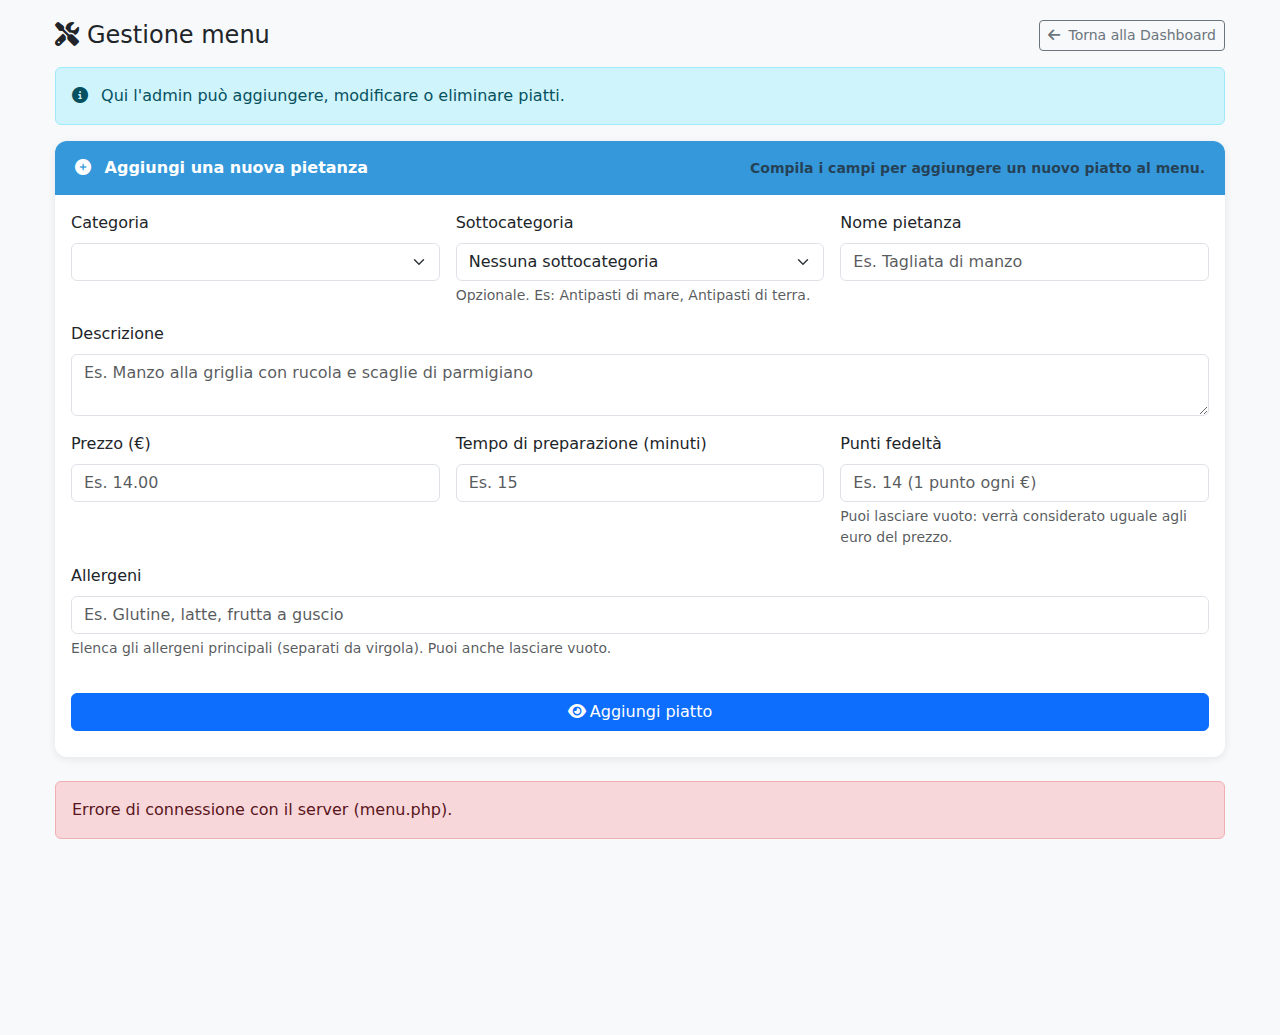
<file: app/admin/admin-menuold.html>
<!doctype html>
<html lang="it">
<head>
  <meta charset="utf-8" />
  <meta name="viewport" content="width=device-width, initial-scale=1" />
  <title>Gestione menu — RistoranteMoka</title>

  <!-- Bootstrap base per avere una grafica decente subito -->
  <link href="https://cdn.jsdelivr.net/npm/bootstrap@5.3.0/dist/css/bootstrap.min.css" rel="stylesheet" />
  <link rel="stylesheet" href="https://cdnjs.cloudflare.com/ajax/libs/font-awesome/6.4.0/css/all.min.css" />

  <!-- Possiamo riusare il tuo menu.css per coerenza visiva -->
  <link rel="stylesheet" href="../menu.css" />
  <!-- Stili specifici per l'area admin -->
  <link rel="stylesheet" href="admin-menu.css" />
</head>
<body>
  <div class="admin-container">
    <div class="d-flex justify-content-between align-items-center mb-3">
      <div>
        <h1 class="h4 mb-0"><i class="fas fa-tools me-2"></i>Gestione menu</h1>
      </div>
      <div>
        <!-- CORREZIONE: Il link ora punta correttamente alla Dashboard Admin -->
        <a href="../../admin/dashboard.php" class="btn btn-outline-secondary btn-sm">
          <i class="fas fa-arrow-left me-1"></i> Torna alla Dashboard
        </a>
      </div>
    </div>

    <div id="admin-alert" class="alert alert-info d-flex justify-content-between align-items-center">
      <div>
        <i class="fas fa-info-circle me-2"></i>
        Qui l'admin può aggiungere, modificare o eliminare piatti.
      </div>
      <div id="admin-refresh-time" class="small text-muted"></div>
    </div>

    <!-- FORM AGGIUNGI PIATTO -->
    <div class="card mb-4">
      <div class="card-header d-flex justify-content-between align-items-center">
        <div>
          <i class="fas fa-plus-circle me-2"></i>
          <strong>Aggiungi una nuova pietanza</strong>
        </div>
        <small class="text-muted">Compila i campi per aggiungere un nuovo piatto al menu.</small>
      </div>
      <div class="card-body">
        <form id="form-aggiungi-piatto">
          <div class="row g-3">
            <!-- Categoria -->
            <div class="col-md-4">
              <label for="input-categoria" class="form-label">Categoria</label>
              <select id="input-categoria" class="form-select" required>
                <!-- riempita via JS con le categorie lette da menu.php --></select>
            </div>

            <!-- Sottocategoria (opzionale, dipende dalla categoria) -->
            <div class="col-md-4">
              <label for="input-sottocategoria" class="form-label">Sottocategoria</label>
              <select id="input-sottocategoria" class="form-select">
                <option value="">Nessuna sottocategoria</option>
                <!-- riempita via JS in base alla categoria selezionata -->
              </select>
              <div class="form-text">Opzionale. Es: Antipasti di mare, Antipasti di terra.</div>
            </div>

            <!-- Nome piatto -->
            <div class="col-md-4">
              <label for="input-nome" class="form-label">Nome pietanza</label>
              <input type="text" id="input-nome" class="form-control" placeholder="Es. Tagliata di manzo" required>
            </div>

            <!-- Descrizione -->
            <div class="col-12">
              <label for="input-descrizione" class="form-label">Descrizione</label>
              <textarea id="input-descrizione" class="form-control" rows="2" placeholder="Es. Manzo alla griglia con rucola e scaglie di parmigiano"></textarea>
            </div>

            <!-- Prezzo, tempo, punti -->
            <div class="col-md-4">
              <label for="input-prezzo" class="form-label">Prezzo (€)</label>
              <input type="number" step="0.01" min="0" id="input-prezzo" class="form-control" placeholder="Es. 14.00" required>
            </div>

            <div class="col-md-4">
              <label for="input-tempo" class="form-label">Tempo di preparazione (minuti)</label>
              <input type="number" min="0" id="input-tempo" class="form-control" placeholder="Es. 15">
            </div>

            <div class="col-md-4">
              <label for="input-punti" class="form-label">Punti fedeltà</label>
              <input type="number" min="0" id="input-punti" class="form-control" placeholder="Es. 14 (1 punto ogni €)">
              <div class="form-text">Puoi lasciare vuoto: verrà considerato uguale agli euro del prezzo.</div>
            </div>

            <!-- Allergeni -->
            <div class="col-12">
              <label for="input-allergeni" class="form-label">Allergeni</label>
              <input type="text" id="input-allergeni" class="form-control" placeholder="Es. Glutine, latte, frutta a guscio">
              <div class="form-text">Elenca gli allergeni principali (separati da virgola). Puoi anche lasciare vuoto.</div>
            </div>
          </div>

          <div class="d-flex justify-content-between align-items-center mt-4">
            <div id="form-aggiungi-msg" class="small"></div>
            <button type="submit" class="btn btn-primary">
              <i class="fas fa-eye me-1"></i>Aggiungi piatto
            </button>
          </div>
        </form>
      </div>
    </div>

    <!-- Contenitore categorie + piatti -->
    <div id="categorie-container">
      <div class="text-center py-4" id="admin-loading">
        <div class="spinner-border text-primary" role="status" aria-hidden="true"></div>
        <div class="small text-muted mt-2">Caricamento menu...</div>
      </div>
    </div>
  </div>

  <!-- Modale Modifica Piatto -->
  <div class="modal fade" id="modalModificaPiatto" tabindex="-1" aria-labelledby="modalModificaPiattoLabel" aria-hidden="true">
    <div class="modal-dialog">
      <div class="modal-content">
        <form id="form-modifica-piatto">
          <div class="modal-header">
            <h5 class="modal-title" id="modalModificaPiattoLabel">Modifica piatto</h5>
            <button type="button" class="btn-close" data-bs-dismiss="modal" aria-label="Chiudi"></button>
          </div>
          <div class="modal-body">
            <input type="hidden" id="mod-piatto-id" />

            <div class="mb-3">
              <label for="mod-piatto-nome" class="form-label">Nome piatto</label>
              <input type="text" class="form-control" id="mod-piatto-nome" required>
            </div>

            <!-- Sottocategoria in modale -->
            <div class="mb-3">
              <label for="mod-piatto-sottocategoria" class="form-label">Sottocategoria</label>
              <select id="mod-piatto-sottocategoria" class="form-select">
                <option value="">Nessuna sottocategoria</option>
              </select>
              <div class="form-text">Cambia la sottocategoria del piatto, se disponibile.</div>
            </div>

            <div class="mb-3">
              <label for="mod-piatto-descrizione" class="form-label">Descrizione</label>
              <textarea class="form-control" id="mod-piatto-descrizione" rows="2" placeholder="Descrizione del piatto"></textarea>
            </div>

            <div class="row">
              <div class="col-md-4 mb-3">
                <label for="mod-piatto-prezzo" class="form-label">Prezzo (€)</label>
                <input type="number" step="0.01" min="0" class="form-control" id="mod-piatto-prezzo" required>
              </div>
              <div class="col-md-4 mb-3">
                <label for="mod-piatto-tempo" class="form-label">Tempo prep. (min)</label>
                <input type="number" min="0" class="form-control" id="mod-piatto-tempo" placeholder="Es. 15">
              </div>
              <div class="col-md-4 mb-3">
                <label for="mod-piatto-punti" class="form-label">Punti fedeltà</label>
                <input type="number" min="0" class="form-control" id="mod-piatto-punti" placeholder="Es. 14">
                <div class="form-text">Se vuoto: 1 punto ogni euro.</div>
              </div>
            </div>

            <div class="mb-3">
              <label for="mod-piatto-allergeni" class="form-label">Allergeni</label>
              <textarea class="form-control" id="mod-piatto-allergeni" rows="2" placeholder="Es: Glutine, Latte, Uova"></textarea>
              <div class="form-text">Lascia vuoto per rimuovere gli allergeni.</div>
            </div>

            <div id="mod-piatto-msg" class="small mt-1"></div>
          </div>
          <div class="modal-footer">
            <button type="button" class="btn btn-outline-secondary" data-bs-dismiss="modal">Annulla</button>
            <button type="submit" class="btn btn-primary">Salva modifiche</button>
          </div>
        </form>
      </div>
    </div>
  </div>

  <!-- Modale Modifica Categoria -->
  <div class="modal fade" id="modalModificaCategoria" tabindex="-1" aria-labelledby="modalModificaCategoriaLabel" aria-hidden="true">
    <div class="modal-dialog">
      <div class="modal-content">
        <form id="form-modifica-categoria">
          <div class="modal-header">
            <h5 class="modal-title" id="modalModificaCategoriaLabel">Modifica categoria</h5>
            <button type="button" class="btn-close" data-bs-dismiss="modal" aria-label="Chiudi"></button>
          </div>
          <div class="modal-body">
            <input type="hidden" id="mod-cat-id" />

            <div class="mb-3">
              <label for="mod-cat-nome" class="form-label">Nome categoria</label>
              <input type="text" class="form-control" id="mod-cat-nome" required>
            </div>

            <div class="form-check mb-2">
              <input class="form-check-input" type="checkbox" id="mod-cat-visibile" checked>
              <label class="form-check-label" for="mod-cat-visibile">
                Categoria visibile nel menu clienti
              </label>
            </div>

            <div id="mod-cat-msg" class="small mt-1"></div>
          </div>
          <div class="modal-footer">
            <button type="button" class="btn btn-outline-secondary" data-bs-dismiss="modal">Annulla</button>
            <button type="submit" class="btn btn-primary">Salva categoria</button>
          </div>
        </form>
      </div>
    </div>
  </div>

  <!-- Modale Nuova Sottocategoria -->
  <div class="modal fade" id="modalNuovaSottocategoria" tabindex="-1" aria-labelledby="modalNuovaSottocategoriaLabel" aria-hidden="true">
    <div class="modal-dialog">
      <div class="modal-content">
        <form id="form-nuova-sottocategoria">
          <div class="modal-header">
            <h5 class="modal-title" id="modalNuovaSottocategoriaLabel">Aggiungi sottocategoria</h5>
            <button type="button" class="btn-close" data-bs-dismiss="modal" aria-label="Chiudi"></button>
          </div>
          <div class="modal-body">
            <input type="hidden" id="new-sub-cat-id" />

            <div class="mb-3">
              <label for="new-sub-nome" class="form-label">Nome sottocategoria</label>
              <input type="text" class="form-control" id="new-sub-nome" required>
            </div>

            <div class="form-check mb-2">
              <input class="form-check-input" type="checkbox" id="new-sub-visibile" checked>
              <label class="form-check-label" for="new-sub-visibile">
                Sottocategoria visibile nel menu clienti
              </label>
            </div>

            <div id="new-sub-msg" class="small mt-1"></div>
          </div>
          <div class="modal-footer">
            <button type="button" class="btn btn-outline-secondary" data-bs-dismiss="modal">Annulla</button>
            <button type="submit" class="btn btn-primary">Crea sottocategoria</button>
          </div>
        </form>
      </div>
    </div>
  </div>

  <!-- Bootstrap JS (necessario per le modali) -->
  <script src="https://cdn.jsdelivr.net/npm/bootstrap@5.3.0/dist/js/bootstrap.bundle.min.js"></script>

  <!-- Logica admin -->
  <script src="admin-menu.js"></script>
</body>
</html>
</file>
<file: app/menu.css>
/* ======= menu.css (base styles + scoped .menu-page styles) ======= */

/* Basic global body */
body {
  background-color: #f8f9fa;
  font-family: 'Segoe UI', Tahoma, Geneva, Verdana, sans-serif;
  padding-bottom: 120px;
}

/* Header */
.header {
  background: linear-gradient(135deg, #2c3e50, #4a6491);
  color: white;
  padding: 20px 0;
  box-shadow: 0 4px 12px rgba(0,0,0,0.1);
}

/* Cards */
.card {
  margin-bottom: 20px;
  border: none;
  box-shadow: 0 2px 10px rgba(0,0,0,0.08);
  border-radius: 12px;
  overflow: hidden;
}
.card-header {
  background-color: #3498db;
  color: white;
  font-weight: bold;
  padding: 15px 20px;
  border-bottom: none;
}

/* Menu items */
.piatto-item {
  padding: 18px 20px;
  border-bottom: 1px solid #eee;
  display: flex;
  justify-content: space-between;
  align-items: center;
  transition: background-color 0.2s;
}
.piatto-item:hover { background-color: #f9f9f9; }

/* Pulsante "Aggiungi" (default) */
.btn-ordina {
  background: #e74c3c;
  color: white;
  border: none;
  padding: 8px 20px;
  border-radius: 6px;
  font-weight: 600;
  transition: all 0.3s;
}
.btn-ordina:hover {
  background: #c0392b;
  transform: translateY(-2px);
  box-shadow: 0 4px 8px rgba(0,0,0,0.1);
}

/* Fixed cart bar */
#carrello {
  position: fixed;
  bottom: 0;
  left: 0;
  right: 0;
  background: white;
  padding: 20px;
  box-shadow: 0 -4px 15px rgba(0,0,0,0.1);
  z-index: 1000;
  border-top: 3px solid #3498db;
}

/* Small UI pieces */
.cliente-label {
  display: inline-block;
  padding: 4px 10px;
  border-radius: 15px;
  font-size: 0.8em;
  font-weight: bold;
  margin-left: 8px;
}
.btn-rimuovi {
  background: #95a5a6;
  color: white;
  border: none;
  width: 28px;
  height: 28px;
  border-radius: 50%;
  font-size: 0.8em;
  padding: 0;
}
#loading { text-align: center; padding: 40px; }

/* Info tavolo */
.info-tavolo {
  background: rgba(255,255,255,0.1);
  padding: 8px 15px;
  border-radius: 20px;
  font-size: 0.9em;
  margin-left: 10px;
  display: inline-flex;
  align-items: center;
  gap: 8px;
}

/* Carrello item */
.carrello-item {
  padding: 10px 0;
  border-bottom: 1px dashed #ddd;
  display: flex;
  justify-content: space-between;
  align-items: center;
}

/* Modal fallback */
.modal { position: fixed; z-index: 9999; left: 0; top: 0; width: 100%; height: 100%; background: rgba(0,0,0,0.5); pointer-events: none; }
.modal.open { pointer-events: auto; }
.modal-content { background: white; margin: 15% auto; padding: 20px; width: 95%; max-width: 800px; position: relative; z-index: 10000; pointer-events: auto; }

/* Generic button fallback */
button { display: block; margin: 10px 0; padding: 10px; width: 100%; }
.btn-tutto-tavolo { font-weight: bold; }
.selected { background: lightblue; }

/* Animations */
@keyframes fadeInOut {
  0% { opacity: 0; transform: translateY(-20px); }
  10% { opacity: 1; transform: translateY(0); }
  90% { opacity: 1; transform: translateY(0); }
  100% { opacity: 0; transform: translateY(-20px); }
}

/* ================= Scoped styles for menu page (.menu-page) ================= */

/* MACROCATEGORIE: ogni macrocategoria su UNA RIGA (full-width) */
.menu-page .mm-macro-grid {
  display: grid;
  grid-template-columns: 1fr;
  gap: 0.9rem;
}

.menu-page .mm-macro-btn {
  width: 100%;
  height: 72px;
  border-radius: 14px;
  border: 0;
  color: #fff;
  display: flex;
  flex-direction: row;
  align-items: center;
  justify-content: flex-start;
  gap: 14px;
  font-weight: 700;
  box-shadow: 0 8px 18px rgba(0,0,0,0.10);
  transition: transform .12s ease, box-shadow .12s ease;
  cursor: pointer;
  padding: 0 1rem;
  text-transform: uppercase;
  letter-spacing: .02em;
  outline: none;
}

.menu-page .mm-macro-btn .icon {
  width: 52px;
  height: 52px;
  display: inline-flex;
  align-items: center;
  justify-content: center;
  border-radius: 12px;
  background: rgba(255,255,255,0.12);
  font-size: 1.15rem;
  flex: 0 0 52px;
}
.menu-page .mm-macro-btn .label { font-size: 1.05rem; }

.menu-page .mm-macro-btn:active,
.menu-page .mm-macro-btn[aria-pressed="true"] {
  transform: translateY(-3px);
  box-shadow: 0 14px 30px rgba(0,0,0,0.14);
}

/* Varianti colore per ciascuna macro */
.menu-page .mm-macro-antipasti { background: linear-gradient(180deg,#56CCF2 0%,#2F80ED 100%); }
.menu-page .mm-macro-primi     { background: linear-gradient(180deg,#7BED9F 0%,#2ABF6F 100%); color:#052e12; }
.menu-page .mm-macro-secondi   { background: linear-gradient(180deg,#FF9A9E 0%,#FF6A88 100%); }
.menu-page .mm-macro-contorni  { background: linear-gradient(180deg,#FFD57E 0%,#FFB74D 100%); color:#222; }
.menu-page .mm-macro-dessert   { background: linear-gradient(180deg,#D4A0FF 0%,#8E6BFF 100%); }

.menu-page .macro-panel { margin-top: 1.25rem; }
.menu-page .sottocat { margin-top: 0.75rem; }
.menu-page .sottocat-header h5 { margin: 0; font-weight:700; letter-spacing:.01em; }
.menu-page .sottocat-header small { color:#6c757d; }

.menu-page .list-group-item {
  background: transparent;
  border: 1px solid rgba(0,0,0,0.04);
  border-radius: 8px;
  margin-bottom: .5rem;
}
.menu-page .list-group-item .fw-bold { font-size: 1rem; }
.menu-page .list-group-item .text-muted.small { font-size: .85rem; }

.menu-page .list-group-item .btn-ordina {
  padding: 6px 12px;
  border-radius: 8px;
  font-weight: 700;
  display: inline-flex;
  gap: .5rem;
  align-items: center;
}

/* Header pills (bevande / ordini) */
.menu-page #btn-apri-bevande-unico {
  background: linear-gradient(180deg, #e74c3c 0%, #c0392b 100%);
  color: #ffffff;
  border: 0;
  padding: 8px 14px;
  border-radius: 999px;
  box-shadow: 0 6px 18px rgba(199,57,43,0.14);
  font-weight: 600;
  display: inline-flex;
  align-items: center;
  gap: 8px;
  transition: transform .08s ease, box-shadow .12s ease, opacity .12s;
}
.menu-page #btn-apri-bevande-unico i { font-size: 0.95rem; }
.menu-page #btn-apri-bevande-unico:hover {
  transform: translateY(-1px);
  box-shadow: 0 10px 26px rgba(199,57,43,0.18);
  opacity: 0.98;
}

.menu-page #btn-visualizza-ordini {
  background: linear-gradient(180deg, #00aaff 0%, #0077cc 100%);
  color: #ffffff;
  border: 0;
  padding: 8px 14px;
  border-radius: 999px;
  box-shadow: 0 6px 18px rgba(0,122,204,0.16);
  font-weight: 600;
  display: inline-flex;
  align-items: center;
  gap: 8px;
  transition: transform .08s ease, box-shadow .12s ease, opacity .12s;
}
.menu-page #btn-visualizza-ordini i { font-size: 0.95rem; }
.menu-page #btn-visualizza-ordini:hover {
  transform: translateY(-1px);
  box-shadow: 0 10px 26px rgba(0,122,204,0.18);
  opacity: 0.98;
}

/* Responsive tweaks */
@media (min-width:1200px) {
  .menu-page .mm-macro-btn { height: 84px; }
  .menu-page .mm-macro-btn .icon { width:64px; height:64px; border-radius:14px; font-size:1.3rem; }
  .menu-page .mm-macro-btn .label { font-size:1.1rem; }
}
/* Badge per tempo di preparazione e punti fedeltà nella pagina categoria */
.meta-badge-tempo,
.meta-badge-punti {
  display: inline-block;
  padding: 2px 8px;
  border-radius: 999px;
  font-size: 0.8rem;
  margin-right: 6px; /* spazio orizzontale tra i badge */
}

/* tempo di preparazione: marroncino */
.meta-badge-tempo {
  background-color: #8d6e63; /* marrone chiaro */
  color: #ffffff;
}

/* punti fedeltà: giallino */
.meta-badge-punti {
  background-color: #ffeb3b; /* giallo */
  color: #333333;
}
/* fine file */
</file>
<file: app/admin/admin-menu.css>
/* Container principale area admin */
.admin-container {
  max-width: 1200px;
  margin: 20px auto;
  padding: 0 15px 40px 15px;
}

body { 
  background-color: #f8f9fa; 
  font-family: 'Inter', system-ui, -apple-system, sans-serif; 
}

/* Header Professionale */
.admin-header-box {
  background: white;
  padding: 20px;
  border-radius: 15px;
  box-shadow: 0 2px 10px rgba(0,0,0,0.05);
  margin-bottom: 30px;
}

/* Card categoria - MACROCATEGORIA ELEGANTE */
.categoria-card {
  border-radius: 15px;
  margin-bottom: 25px;
  box-shadow: 0 4px 15px rgba(0, 0, 0, 0.08);
  border: none;
  overflow: hidden;
  background-color: #fff;
}

/* Header categoria - GRADIENTE BLU SCURO */
.categoria-header {
  display: flex;
  justify-content: space-between;
  align-items: center;
  padding: 18px 25px;
  background: linear-gradient(135deg, #1a2a6c 0%, #2c3e50 100%);
  color: white;
}

.categoria-header h5 { 
  margin: 0; 
  font-weight: 700; 
  text-transform: uppercase; 
  letter-spacing: 1px; 
  font-size: 1.1rem; 
}

.badge-categoria {
  background-color: rgba(255,255,255,0.2);
  color: #fff;
  font-size: 0.8rem;
  padding: 0.3rem 0.7rem;
  border-radius: 8px;
  font-weight: 600;
}

/* Sottocategoria - SFONDO GRIGIO SETA */
.sottocategoria-block-header {
  background-color: #f1f3f5;
  padding: 12px 25px;
  border-bottom: 1px solid #dee2e6;
  display: flex;
  justify-content: space-between;
  align-items: center;
}

.sottocategoria-block-header h6 { 
  margin: 0; 
  color: #495057; 
  font-weight: 700; 
  font-size: 0.95rem; 
}

/* Pietanze - STILE PULITO E CHIARO */
.piatto-riga {
  padding: 18px 25px;
  border-bottom: 1px solid #f1f3f5;
  transition: all 0.2s ease;
  background-color: #fff;
}

.piatto-riga:hover { 
  background-color: #f8f9fa; 
  transform: translateX(5px);
}

.piatto-nome { 
  font-weight: 700; 
  font-size: 1.05rem; 
  color: #212529; 
}

.piatto-descrizione { 
  font-size: 0.9rem; 
  color: #6c757d; 
  margin-top: 3px; 
  line-height: 1.4;
}

.piatto-meta { 
  font-size: 0.8rem; 
  color: #adb5bd; 
  margin-top: 8px; 
}

.piatto-prezzo { 
  font-weight: 800; 
  font-size: 1.15rem; 
  color: #27ae60; 
}

/* Pulsanti Azione */
.btn-move {
  background-color: #e9ecef !important;
  color: #495057 !important;
  border: none !important;
  border-radius: 8px !important;
  padding: 5px 10px !important;
}

.btn-move:hover { 
  background-color: #0d6efd !important; 
  color: white !important; 
}

.btn-cat-action { 
  border-radius: 10px; 
  font-weight: 600; 
}

/* Form aggiunta */
.card-form-aggiunta {
  border-radius: 15px;
  border: none;
  box-shadow: 0 4px 15px rgba(0,0,0,0.05);
}
</file>
